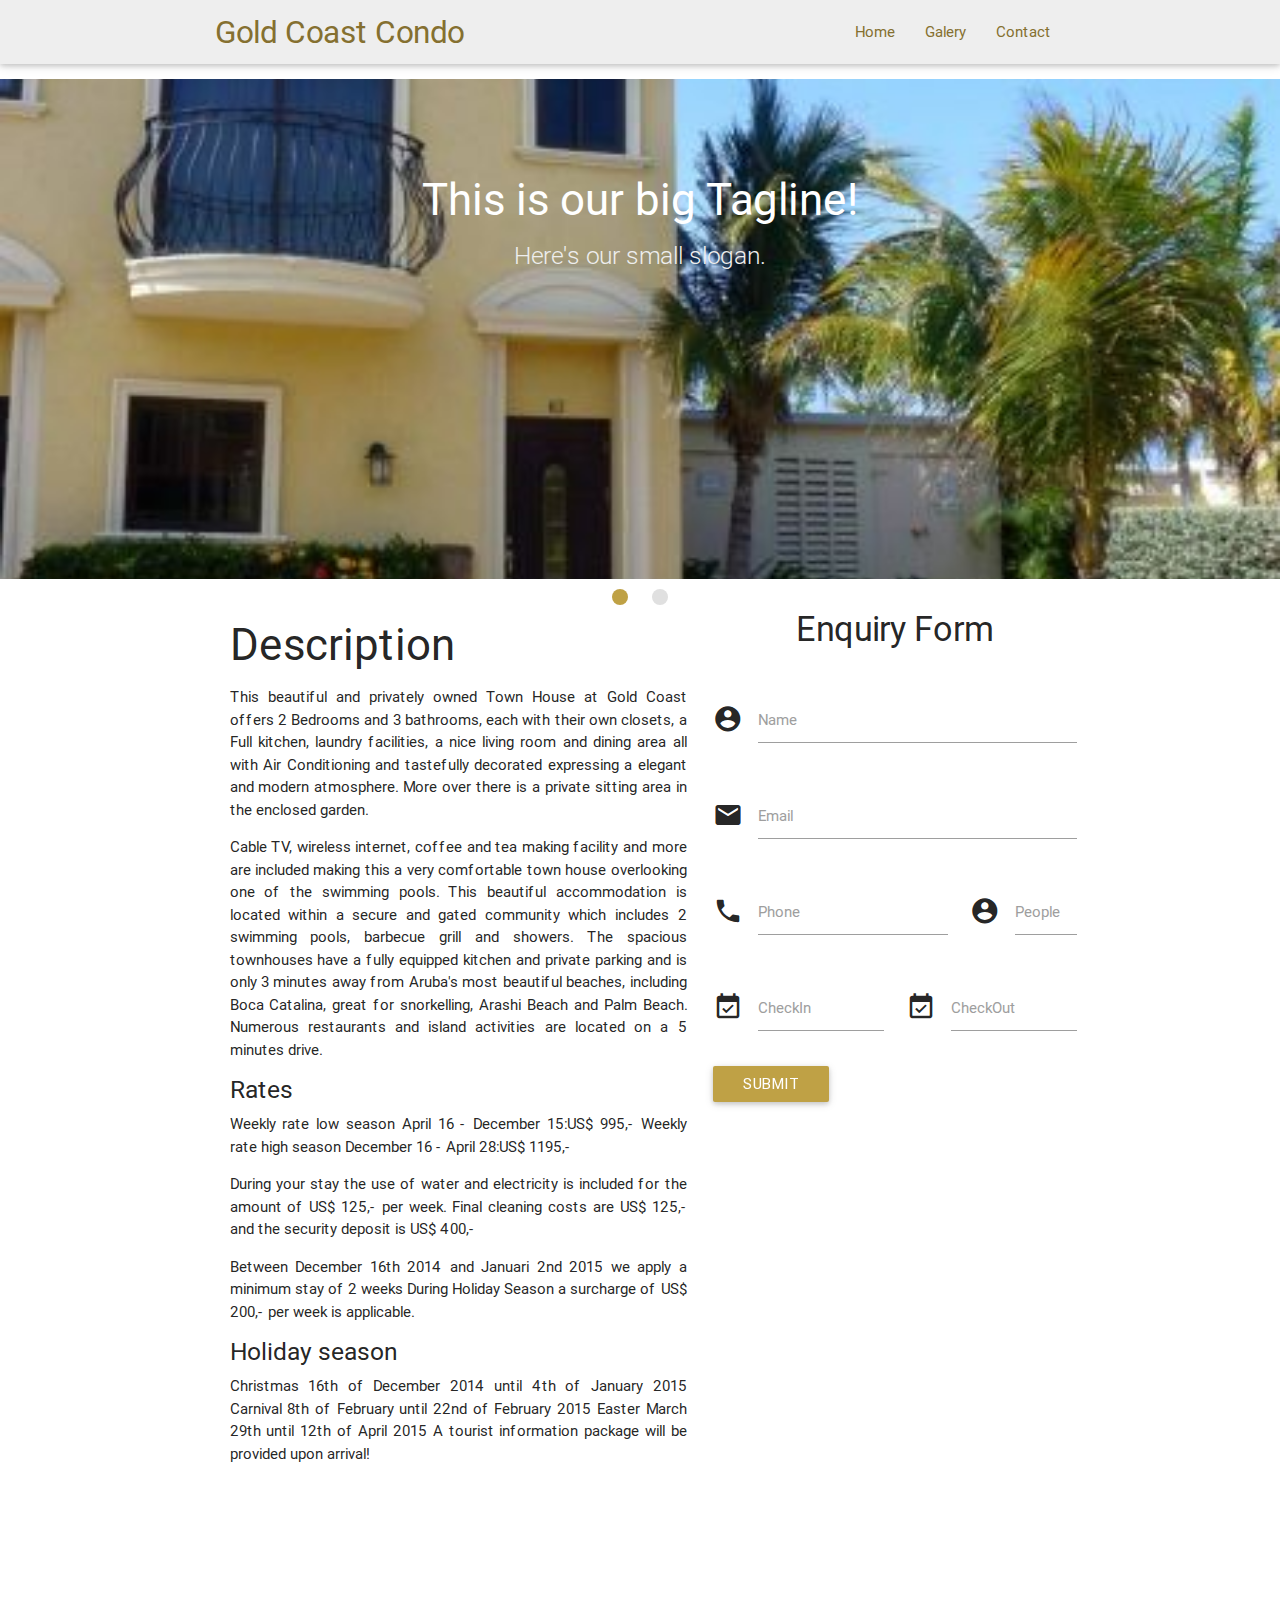
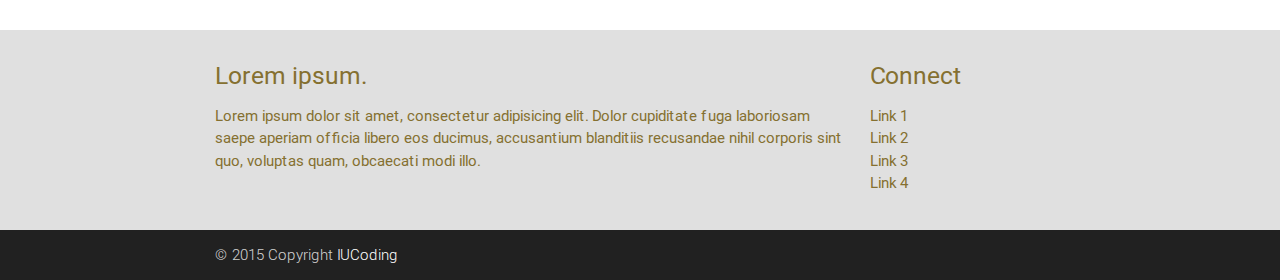
<file: index.html>
<!DOCTYPE html>
<html lang="es">
<head>
  <meta http-equiv="Content-Type" content="text/html; charset=UTF-8"/>
  <meta name="viewport" content="width=device-width, initial-scale=1, maximum-scale=1.0, user-scalable=no"/>
  <title>Bienvenidos</title>
  <!-- CSS  -->
  <link href="css/materialize.css" type="text/css" rel="stylesheet" media="screen,projection"/>
  <link href="css/style.css" type="text/css" rel="stylesheet" media="screen,projection"/>
  <style>
    body {
      display: flex;
      min-height: 100vh;
      flex-direction: column;
    }

    main {
      flex: 1 0 auto;
    }
  </style>
  
</head>
<body>
 <nav class="grey lighten-3" role="navigation">
  <div class="container">
    <div class="nav-wrapper">
      <a href="index.html" class="brand-logo gold-text text-darken-3">Gold Coast Condo</a>
      <a href="#" data-activates="mobile-demo" class="button-collapse gold-text text-darken-3"><i class="mdi-navigation-menu"></i></a>
      <ul class="right hide-on-med-and-down">
        <li><a class="gold-text text-darken-3" href="index.html">Home</a></li>
        <li><a class="gold-text text-darken-3" href="gallery.html">Galery</a></li>
        <li><a class="gold-text text-darken-3" href="contact.html">Contact</a></li>
      </ul>
      <ul class="side-nav" id="mobile-demo">
        <li><a class="gold-text text-darken-3" href="index.html">Home</a></li>
        <li><a class="gold-text text-darken-3" href="gallery.html">Galery</a></li>
        <li><a class="gold-text text-darken-3" href="contact.html">Contact</a></li>
      </ul>
    </div>
  </div>
</nav>
<div class="section no-pad-bot" id="index-banner">
 <div class="slider slider-600">
  <ul class="slides slides-600">
    <li>
      <img src="images/307_3.JPG"> <!-- random image -->
      <div class="caption center-align">
        <h3>This is our big Tagline!</h3>
        <h5 class="light grey-text text-lighten-3">Here's our small slogan.</h5>
      </div>
    </li>
    <li>
      <img src="images/307_1a.JPG"> <!-- random image -->
      <div class="caption center-align">
        <h3>This is our big Tagline!</h3>
        <h5 class="light grey-text text-lighten-3">Here's our small slogan.</h5>
      </div>
    </li>
  </ul>
</div>
</div>
<div class="container">
  <div class="section">
    <div class="row">
      <div class="col s12 l7 justify-align">
        <div class="icon-block">
          <h2 class="center light-amber-text"></h2>
          <h3>Description</h3>
          <p class="justify">This beautiful and privately owned Town House at Gold Coast offers 2 Bedrooms and 3 bathrooms, each with their own closets, a Full kitchen, laundry facilities, a nice living room and dining area all with Air Conditioning and tastefully decorated expressing a elegant and modern atmosphere. More over there is a private sitting area in the enclosed garden.
          </p>
          <p class="justify">
            Cable TV, wireless internet, coffee and tea making facility and more are included making this a very comfortable town house overlooking one of the swimming pools. This beautiful accommodation is located within a secure and gated community which includes 2 swimming pools, barbecue grill and showers. The spacious townhouses have a fully equipped kitchen and private parking and is only 3 minutes away from Aruba's most beautiful beaches, including Boca Catalina, great for snorkelling,  Arashi Beach and Palm Beach. Numerous restaurants and island activities are located on a 5 minutes drive.
          </p>

          <p class="justify">
            <h5>Rates</h5>
            Weekly rate low season April 16 - December 15:US$ 995,-
            Weekly rate high season December 16 - April 28:US$ 1195,- 
          </p>
          <p class="justify">
            During your stay the use of water and electricity is included for the amount of US$ 125,- per week.
            Final cleaning costs are US$ 125,- and the security deposit is US$ 400,-
          </p>
          <p class="justify">
            Between December 16th 2014 and Januari 2nd 2015 we apply a minimum stay of 2 weeks
            During Holiday Season a surcharge of US$ 200,- per week is applicable. 
          </p>
          <p class="justify">
            <h5>Holiday season</h5>
            Christmas 16th of December 2014 until 4th of January 2015
            Carnival 8th of February until 22nd of February 2015
            Easter March 29th until 12th of April 2015

            A tourist information package will be provided upon arrival!</p>
          </div>
        </div>
        <div class="col s12 l5">
          <div class="row center">
            <h4>Enquiry Form</h4>
          </div>
          <div class="row">
            <form>
              <div class="row">
                <div class="input-field col s12">
                  <i class="mdi-action-account-circle prefix"></i>
                  <input id="first_name" type="text" class="validate">
                  <label for="first_name">Name</label>
                </div>
              </div>
              <div class="row">
                <div class="input-field col s12">
                  <i class="mdi-communication-email prefix"></i>
                  <input id="email" type="email" class="validate">
                  <label for="email">Email</label>
                </div>
              </div>
              <div class="row">
                <div class="input-field col s8">
                  <i class="mdi-communication-call prefix"></i>
                  <input id="email" type="email" class="validate">
                  <label for="email">Phone</label>
                </div>
                <div class="input-field col s4">
                  <i class="mdi-action-account-circle prefix"></i>
                  <input id="email" type="email" class="validate">
                  <label for="email">People</label>
                </div>
              </div>
              <div class="row">
                <div class="input-field col s6">
                  <i class="mdi-notification-event-available prefix"></i>
                  <input id="CheckIn" type="text" class="datepicker picker__input" readonly="" tabindex="-1" aria-haspopup="true" aria-expanded="false" aria-readonly="false" aria-owns="birthdate_root">
                  <label for="textarea1">CheckIn</label>
                </div>
                 <div class="input-field col s6">
                  <i class="mdi-notification-event-available prefix"></i>
                  <input id="CheckOut" type="text" class="datepicker picker__input" readonly="" tabindex="-1" aria-haspopup="true" aria-expanded="false" aria-readonly="false" aria-owns="birthdate_root">
                  <label for="textarea2">CheckOut</label>
                </div>
              </div>
              <div class="row">
                <div class="col s12">
                  <button class="btn waves-effect waves-gold gold" type="submit" name="action">Submit
                  </button>
                </div>
              </div>
            </form>
          </div>
        </div>
      </div>
    </div>
    <br><br>
    <div class="section">
      <div class="row">

      </div>
    </div>
  </div>
  <footer class="page-footer grey lighten-2">
    <div class="container">
      <div class="row">
        <div class="col l9 s12">
          <h5 class="gold-text text-darken-3">Lorem ipsum.</h5>
          <p class="gold-text text-darken-3">Lorem ipsum dolor sit amet, consectetur adipisicing elit. Dolor cupiditate fuga laboriosam saepe aperiam officia libero eos ducimus, accusantium blanditiis recusandae nihil corporis sint quo, voluptas quam, obcaecati modi illo.</p>
        </div>
        <div class="col l3 s12">
          <h5 class="gold-text text-darken-3">Connect</h5>
          <ul>
            <li><a class="gold-text text-darken-3" href="#!">Link 1</a></li>
            <li><a class="gold-text text-darken-3" href="#!">Link 2</a></li>
            <li><a class="gold-text text-darken-3" href="#!">Link 3</a></li>
            <li><a class="gold-text text-darken-3" href="#!">Link 4</a></li>
          </ul>
        </div>
      </div>
    </div>
    <div class="footer-copyright grey darken-4">
     <div class="container">
       © 2015 Copyright <a class="white-text" href="#">IUCoding</a>
     </div>
   </div>
 </footer>
 <!--  Scripts-->
 <script src="js/jquery-1.11.1.min.js"></script>
 <script src="js/materialize.js"></script>
 <script src="js/init.js"></script>
</body>
</html>
</file>
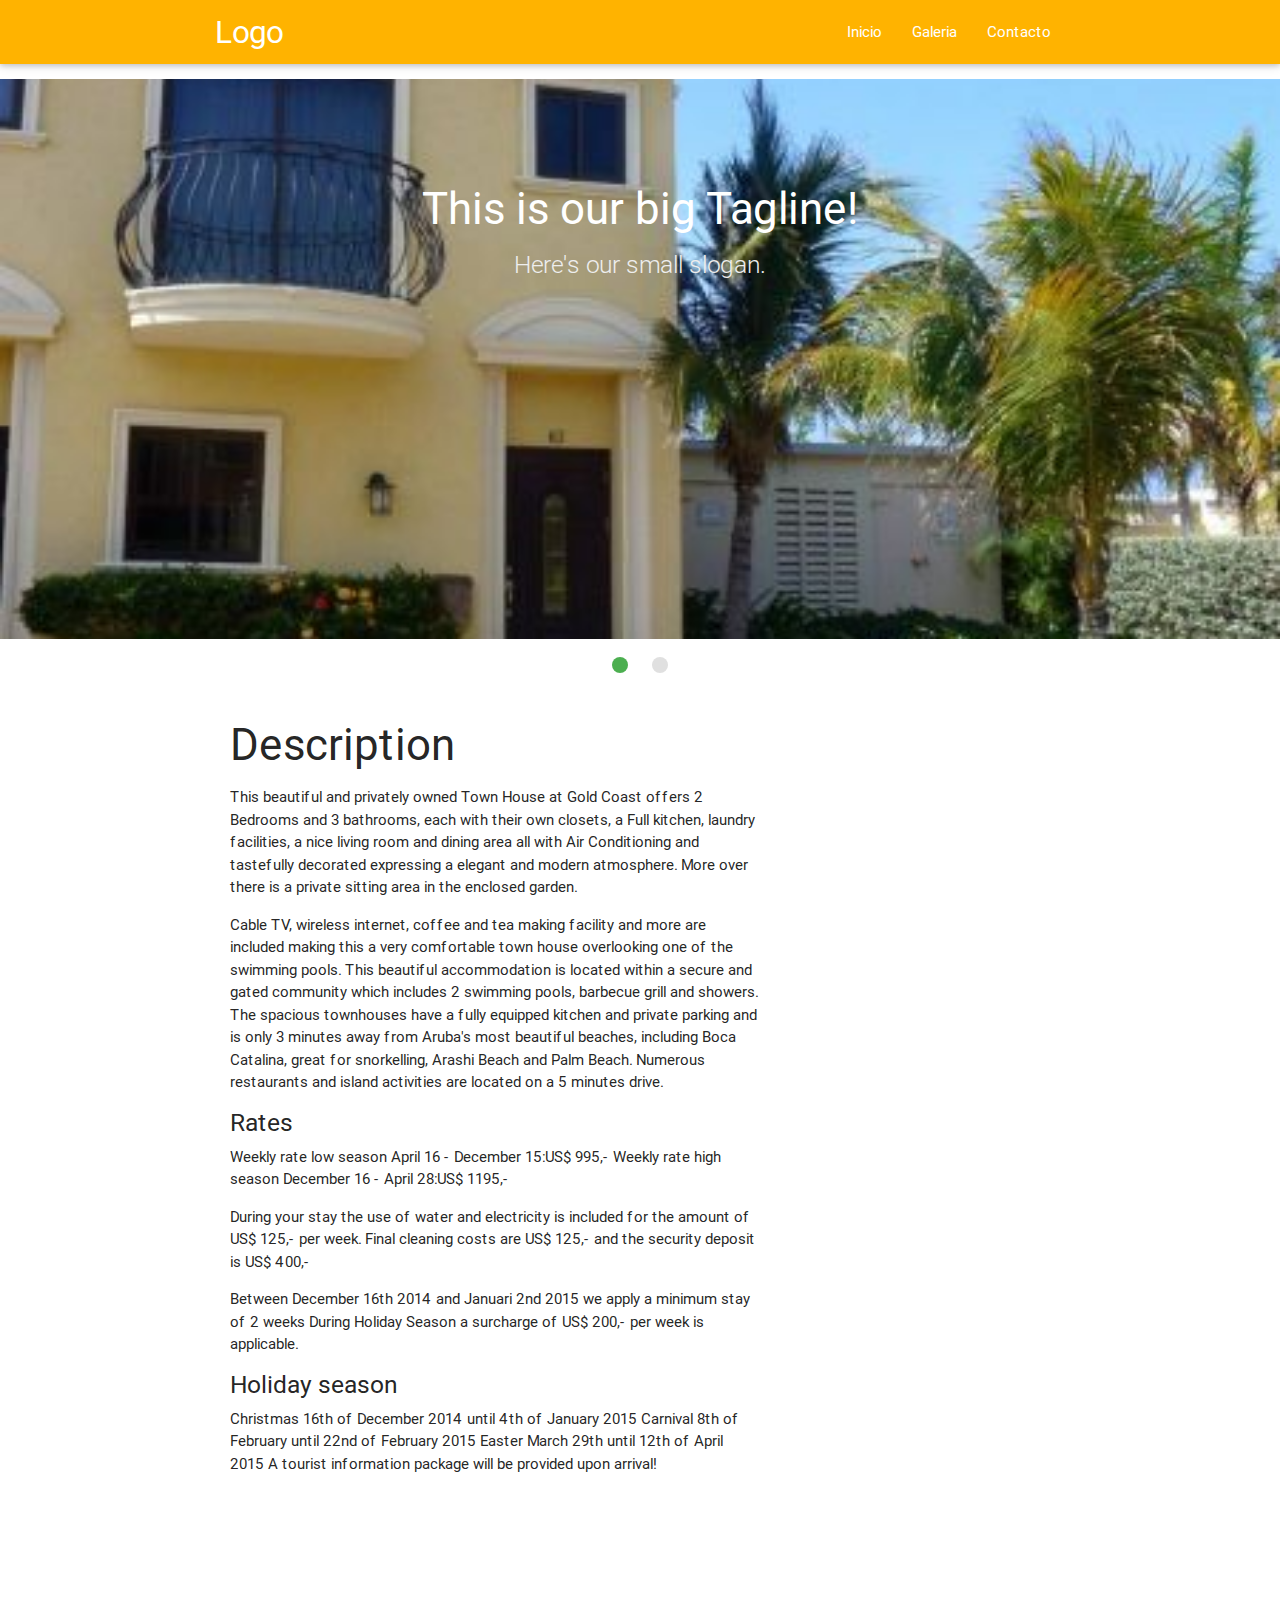
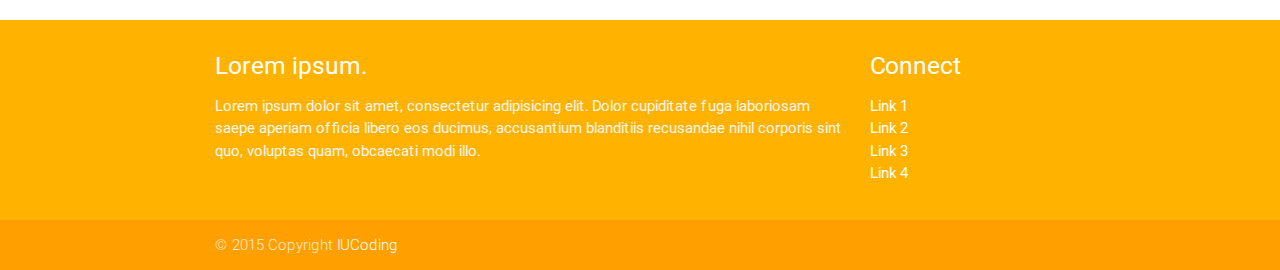
<file: Prepros Build/index.html>
<!DOCTYPE html>
<html lang="es">
<head>
  <meta http-equiv="Content-Type" content="text/html; charset=UTF-8"/>
  <meta name="viewport" content="width=device-width, initial-scale=1, maximum-scale=1.0, user-scalable=no"/>
  <title>Bienvenidos</title>
  <!-- CSS  -->
  <link href="css/materialize.css" type="text/css" rel="stylesheet" media="screen,projection"/>
  <link href="css/style.css" type="text/css" rel="stylesheet" media="screen,projection"/>
  <style>
    body {
      display: flex;
      min-height: 100vh;
      flex-direction: column;
    }

    main {
      flex: 1 0 auto;
    }
  </style>
  
</head>
<body>
 <nav class="amber darken-1" role="navigation">
  <div class="container">
    <div class="nav-wrapper">
      <a href="index.html" class="brand-logo">Logo</a>
      <a href="#" data-activates="mobile-demo" class="button-collapse"><i class="mdi-navigation-menu"></i></a>
      <ul class="right hide-on-med-and-down">
        <li><a href="index.html">Inicio</a></li>
        <li><a href="gallery.html">Galeria</a></li>
        <li><a href="contact.html">Contacto</a></li>
      </ul>
      <ul class="side-nav" id="mobile-demo">
        <li><a href="index.html">Inicio</a></li>
        <li><a href="gallery.html">Galeria</a></li>
        <li><a href="contact.html">Contacto</a></li>
      </ul>
    </div>
  </div>
</nav>
<div class="section no-pad-bot" id="index-banner">
 <div class="slider slider-600">
  <ul class="slides slides-600">
    <li>
      <img src="images/307_3.JPG"> <!-- random image -->
      <div class="caption center-align">
        <h3>This is our big Tagline!</h3>
        <h5 class="light grey-text text-lighten-3">Here's our small slogan.</h5>
      </div>
    </li>
    <li>
      <img src="images/307_1a.JPG"> <!-- random image -->
      <div class="caption center-align">
        <h3>This is our big Tagline!</h3>
        <h5 class="light grey-text text-lighten-3">Here's our small slogan.</h5>
      </div>
    </li>
  </ul>
</div>
</div>
<div class="container">
  <div class="section">
    <!--   Icon Section   -->
    <div class="row">
    <div class="col s12 l8">
        <div class="icon-block">
          <h2 class="center light-amber-text"></h2>
          <h3>Description</h3>
          <p class="justify">This beautiful and privately owned Town House at Gold Coast offers 2 Bedrooms and 3 bathrooms, each with their own closets, a Full kitchen, laundry facilities, a nice living room and dining area all with Air Conditioning and tastefully decorated expressing a elegant and modern atmosphere. More over there is a private sitting area in the enclosed garden.
          </p>
          <p class="justify">
            Cable TV, wireless internet, coffee and tea making facility and more are included making this a very comfortable town house overlooking one of the swimming pools. This beautiful accommodation is located within a secure and gated community which includes 2 swimming pools, barbecue grill and showers. The spacious townhouses have a fully equipped kitchen and private parking and is only 3 minutes away from Aruba's most beautiful beaches, including Boca Catalina, great for snorkelling,  Arashi Beach and Palm Beach. Numerous restaurants and island activities are located on a 5 minutes drive.
          </p>

          <p class="justify">
          <h5>Rates</h5>
            Weekly rate low season April 16 - December 15:US$ 995,-
            Weekly rate high season December 16 - April 28:US$ 1195,- 
          </p>
          <p class="justify">
            During your stay the use of water and electricity is included for the amount of US$ 125,- per week.
            Final cleaning costs are US$ 125,- and the security deposit is US$ 400,-
          </p>
          <p class="justify">
            Between December 16th 2014 and Januari 2nd 2015 we apply a minimum stay of 2 weeks
            During Holiday Season a surcharge of US$ 200,- per week is applicable. 
          </p>
          <p class="justify">            
            <h5>Holiday season</h5>
            Christmas 16th of December 2014 until 4th of January 2015
            Carnival 8th of February until 22nd of February 2015
            Easter March 29th until 12th of April 2015

            A tourist information package will be provided upon arrival!</p>
          </div>
        </div>
      </div>
    </div>
    <br><br>
    <div class="section">
    </div>
  </div>
  <footer class="page-footer amber darken-1">
    <div class="container">
      <div class="row">
        <div class="col l9 s12">
          <h5 class="white-text">Lorem ipsum.</h5>
          <p class="grey-text text-lighten-4">Lorem ipsum dolor sit amet, consectetur adipisicing elit. Dolor cupiditate fuga laboriosam saepe aperiam officia libero eos ducimus, accusantium blanditiis recusandae nihil corporis sint quo, voluptas quam, obcaecati modi illo.</p>
        </div>
        <div class="col l3 s12">
          <h5 class="white-text">Connect</h5>
          <ul>
            <li><a class="white-text" href="#!">Link 1</a></li>
            <li><a class="white-text" href="#!">Link 2</a></li>
            <li><a class="white-text" href="#!">Link 3</a></li>
            <li><a class="white-text" href="#!">Link 4</a></li>
          </ul>
        </div>
      </div>
    </div>
    <div class="footer-copyright amber darken-2">
     <div class="container">
       © 2015 Copyright <a class="white-text" href="#">IUCoding</a>
     </div>
   </div>
 </footer>
 <!--  Scripts-->
 <script src="js/jquery-1.11.1.min.js"></script>
 <script src="js/materialize.js"></script>
 <script src="js/init.js"></script>
</body>
</html>
</file>
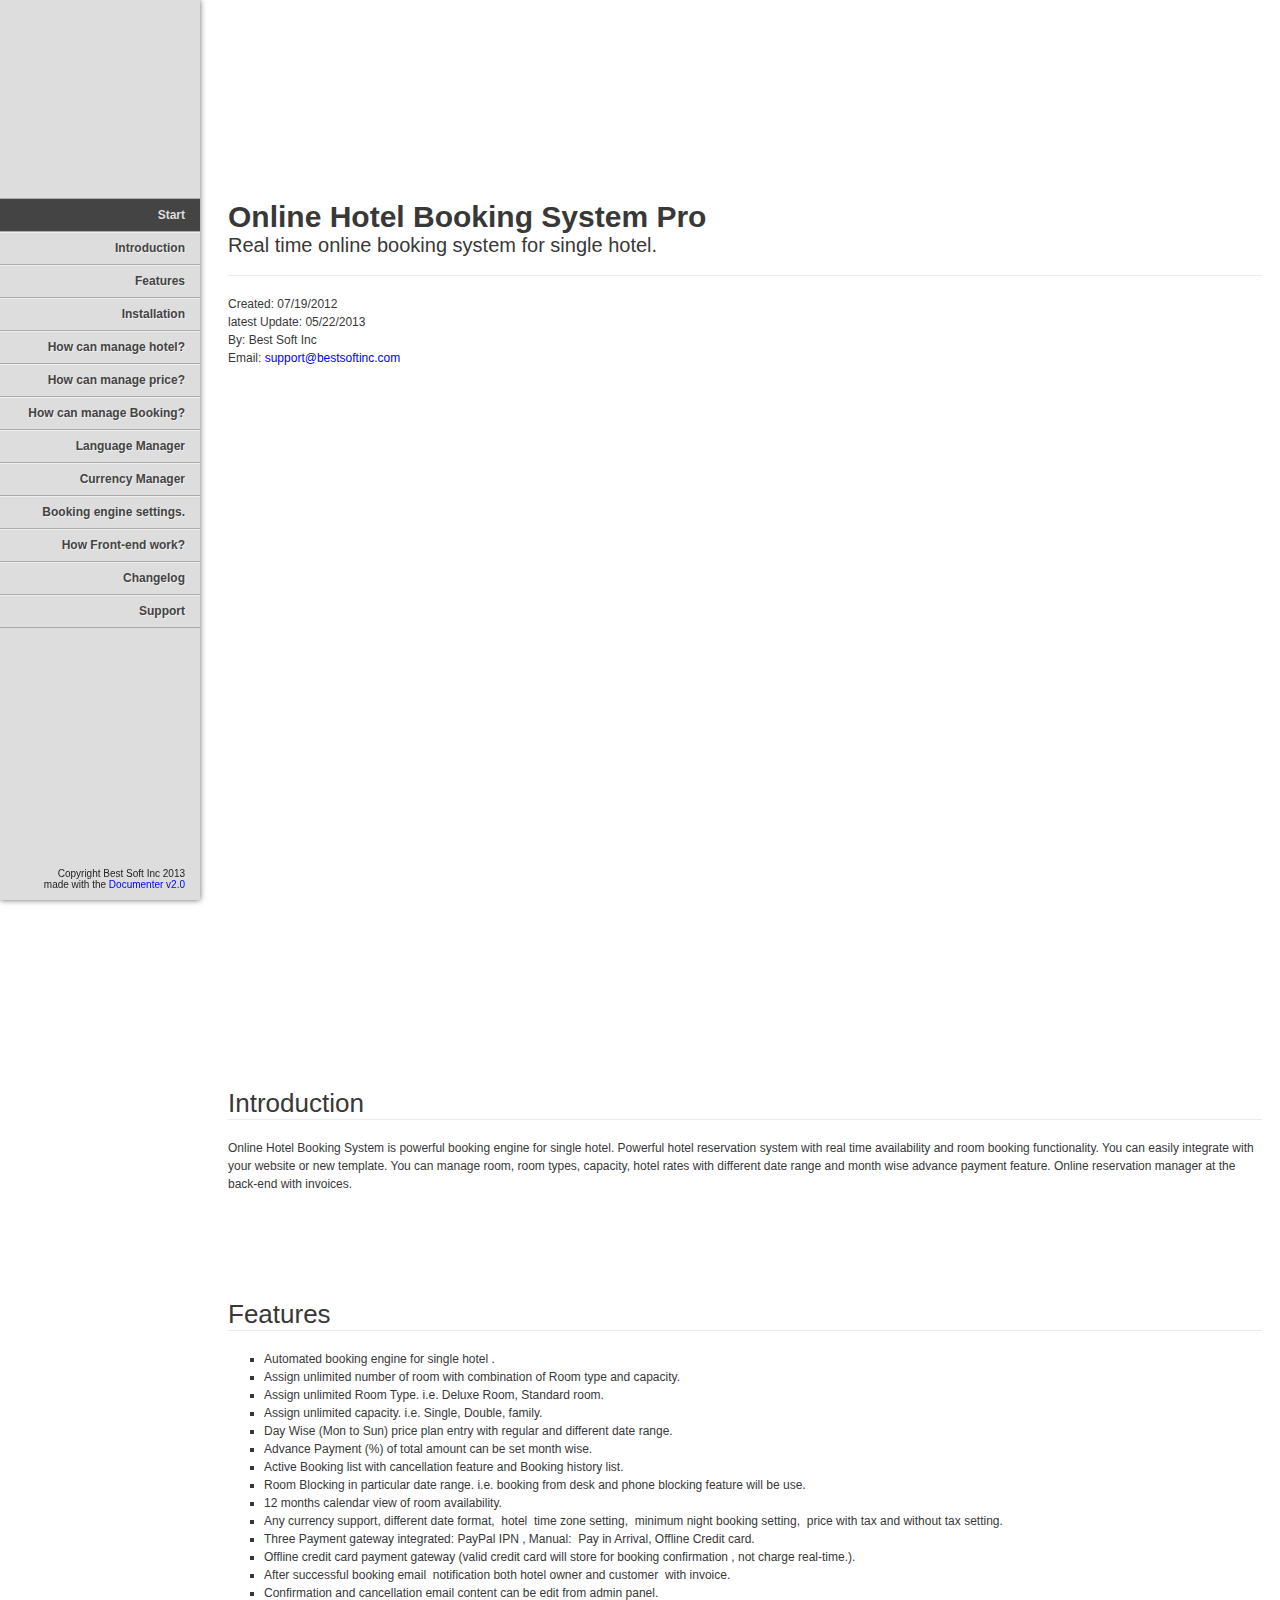
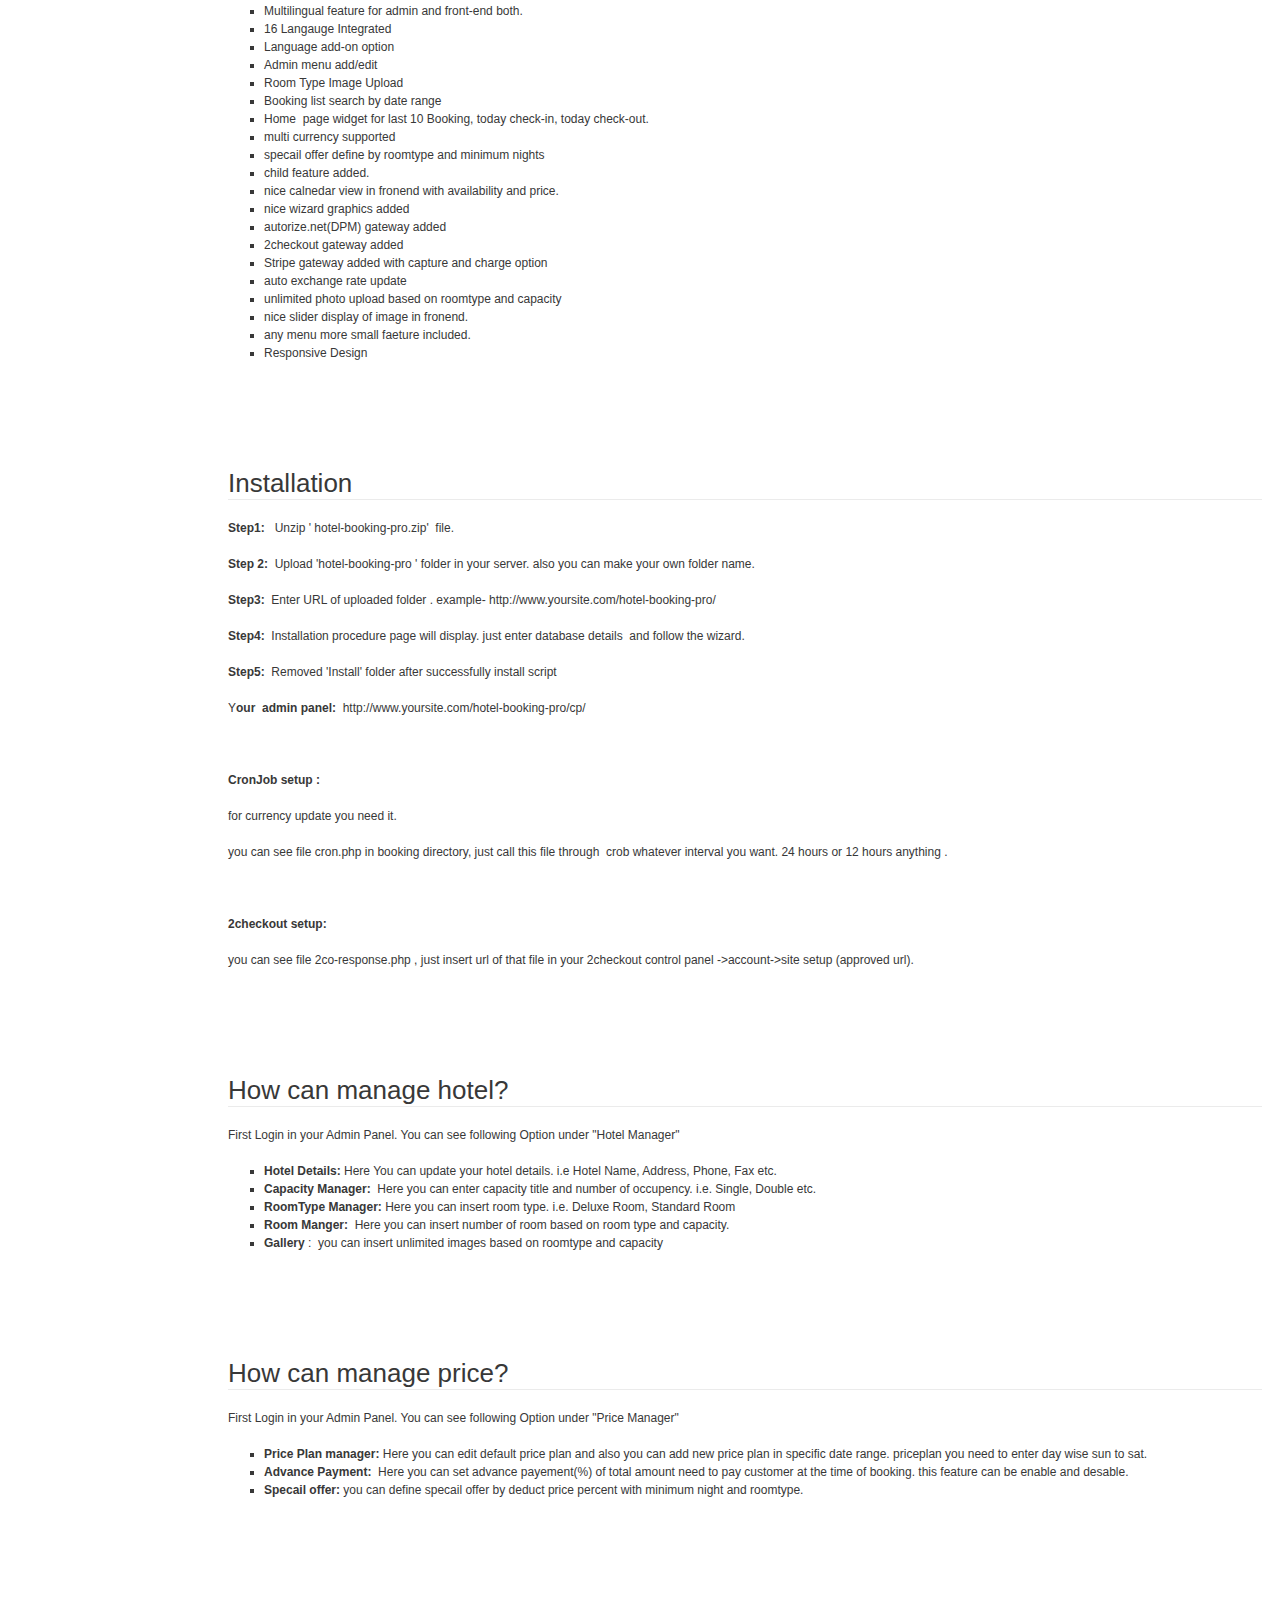
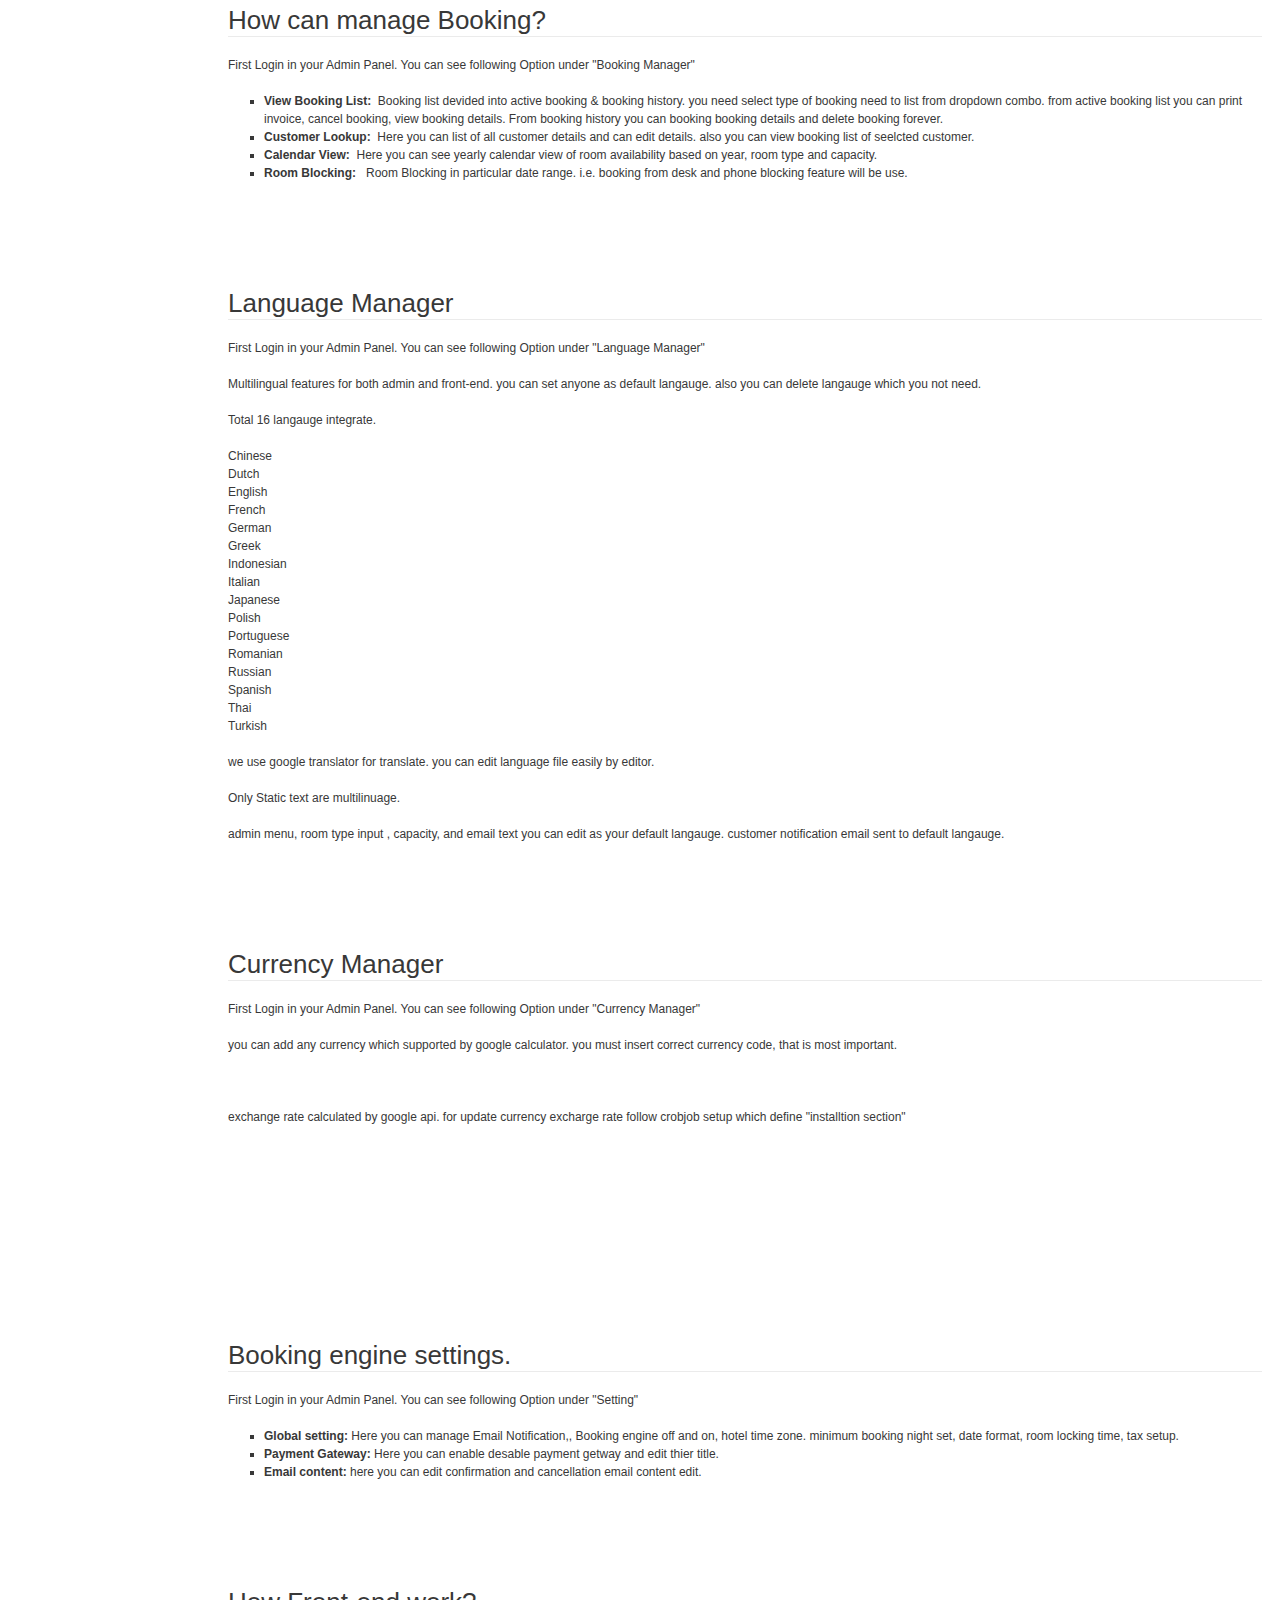
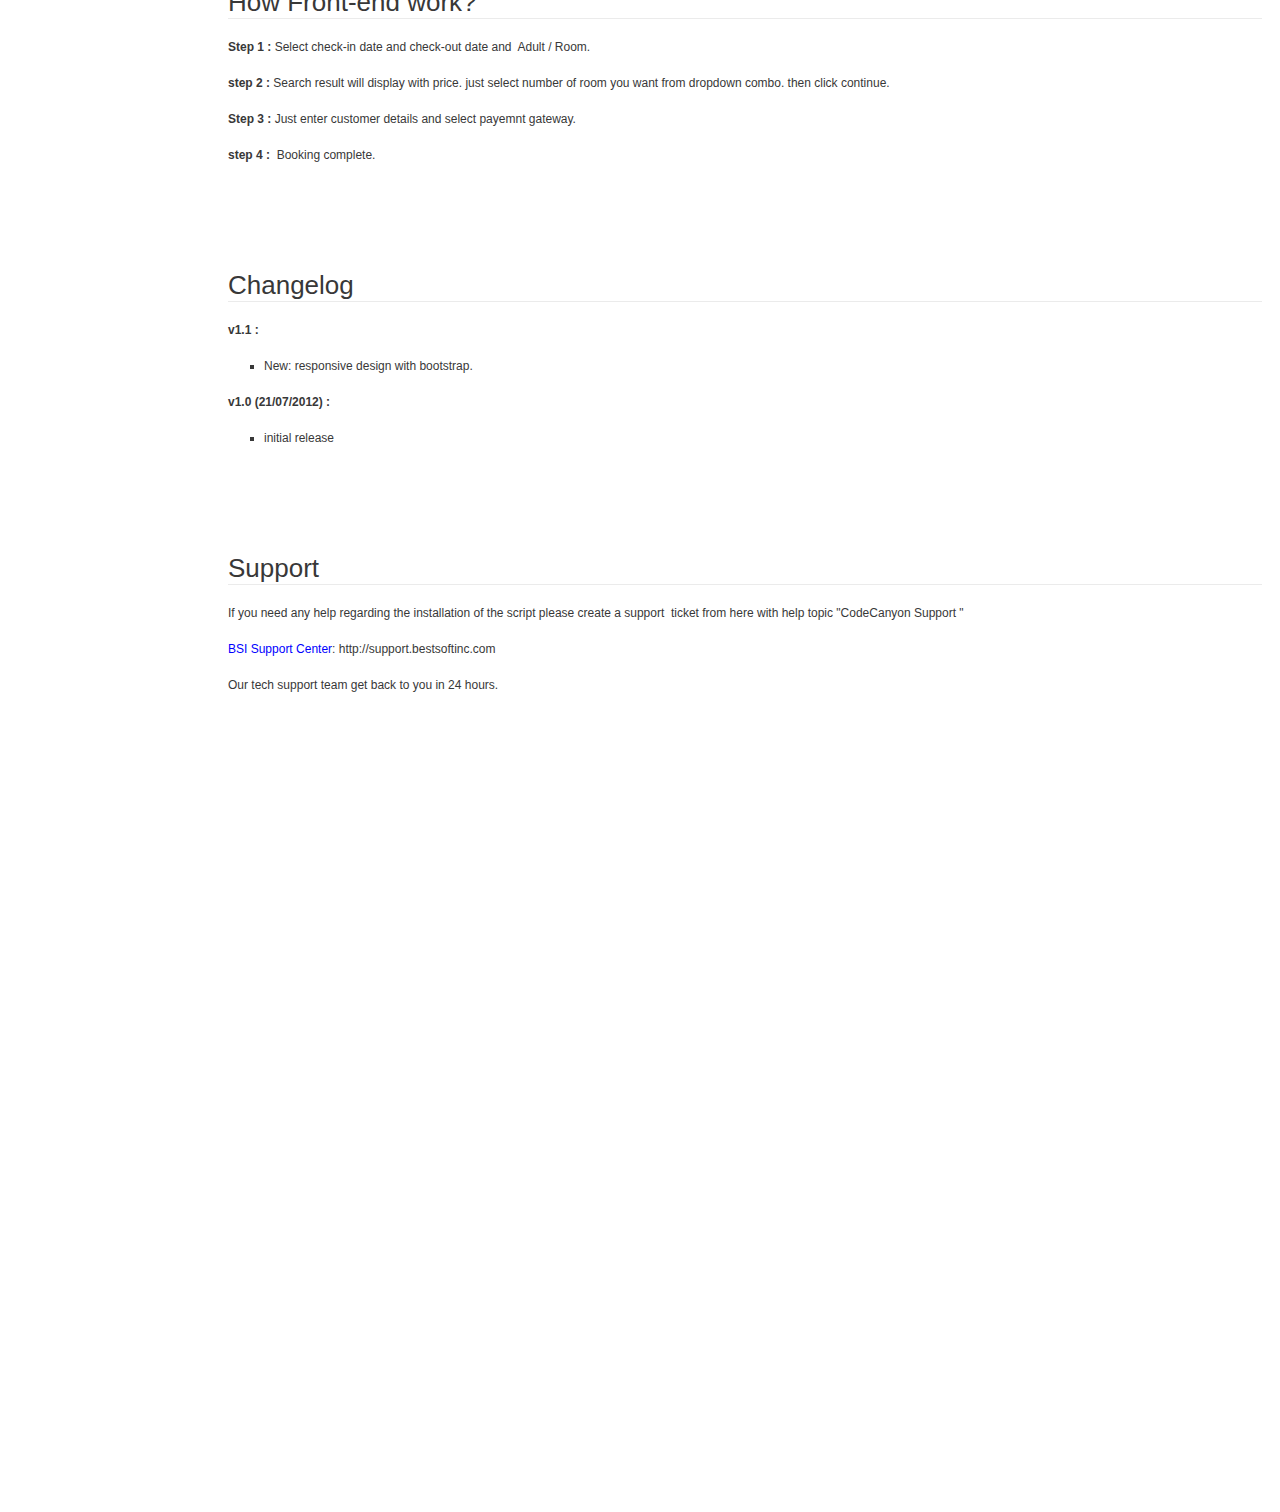
<file: cliente/documentation/index.html>
<!doctype html>  
<!--[if IE 6 ]><html lang="en-us" class="ie6"> <![endif]-->
<!--[if IE 7 ]><html lang="en-us" class="ie7"> <![endif]-->
<!--[if IE 8 ]><html lang="en-us" class="ie8"> <![endif]-->
<!--[if (gt IE 7)|!(IE)]><!-->
<html lang="en-us"><!--<![endif]-->
<head>
	<meta charset="utf-8">
	
	<title>Online Hotel Booking System Pro - Real time online booking system for single hotel.</title>
	
	<meta name="description" content="">
	<meta name="author" content="Best Soft Inc">
	<meta name="copyright" content="Best Soft Inc">
	<meta name="generator" content="Documenter v2.0 http://rxa.li/documenter">
	<meta name="date" content="2013-05-22T00:00:00+02:00">
	
	<link rel="stylesheet" href="assets/css/documenter_style.css" media="all">
	
	
	
	<script src="assets/js/jquery.js"></script>
	
	<script src="assets/js/jquery.scrollTo.js"></script>
	<script src="assets/js/jquery.easing.js"></script>
	
	<script>document.createElement('section');var duration='500',easing='swing';</script>
	<script src="assets/js/script.js"></script>
	
	<style>
		html{background-color:#FFFFFF;color:#383838;}
		::-moz-selection{background:#444444;color:#DDDDDD;}
		::selection{background:#444444;color:#DDDDDD;}
		#documenter_sidebar #documenter_logo{background-image:url();}
		a{color:#0000FF;}
		.btn {
			border-radius:3px;
		}
		.btn-primary {
			  background-image: -moz-linear-gradient(top, #, #);
			  background-image: -ms-linear-gradient(top, #, #);
			  background-image: -webkit-gradient(linear, 0 0, 0 %, from(#DDDDDD), to(#));
			  background-image: -webkit-linear-gradient(top, #, #);
			  background-image: -o-linear-gradient(top, #, #);
			  background-image: linear-gradient(top, #, #);
			  filter: progid:DXImageTransform.Microsoft.gradient(startColorstr='#', endColorstr='#', GradientType=0);
			  border-color: # # #bfbfbf;
			  color:#;
		}
		.btn-primary:hover,
		.btn-primary:active,
		.btn-primary.active,
		.btn-primary.disabled,
		.btn-primary[disabled] {
		  border-color: # # #bfbfbf;
		  background-color: #;
		}
		hr{border-top:1px solid #EBEBEB;border-bottom:1px solid #FFFFFF;}
		#documenter_sidebar, #documenter_sidebar ul a{background-color:#DDDDDD;color:#222222;}
		#documenter_sidebar ul a{-webkit-text-shadow:1px 1px 0px #EEEEEE;-moz-text-shadow:1px 1px 0px #EEEEEE;text-shadow:1px 1px 0px #EEEEEE;}
		#documenter_sidebar ul{border-top:1px solid #AAAAAA;}
		#documenter_sidebar ul a{border-top:1px solid #EEEEEE;border-bottom:1px solid #AAAAAA;color:#444444;}
		#documenter_sidebar ul a:hover{background:#444444;color:#DDDDDD;border-top:1px solid #444444;}
		#documenter_sidebar ul a.current{background:#444444;color:#DDDDDD;border-top:1px solid #444444;}
		#documenter_copyright{display:block !important;visibility:visible !important;}
	</style>
	
</head>
<body>
	<div id="documenter_sidebar">
		<a href="#documenter_cover" id="documenter_logo"></a>
		<ul id="documenter_nav">
			<li><a class="current" href="#documenter_cover">Start</a></li>
				
			<li><a href="#introduction" title="Introduction">Introduction</a></li>
			<li><a href="#features" title="Features">Features</a></li>
			<li><a href="#installation" title="Installation">Installation</a></li>
			<li><a href="#how_can_manage_hotel" title="How can manage hotel?">How can manage hotel?</a></li>
			<li><a href="#how_can_manage_price" title="How can manage price?">How can manage price?</a></li>
			<li><a href="#how_can_manage_booking" title="How can manage Booking?">How can manage Booking?</a></li>
			<li><a href="#language_manager" title="Language Manager">Language Manager</a></li>
			<li><a href="#currency_manager" title="Currency Manager">Currency Manager</a></li>
			<li><a href="#booking_engine_settings" title="Booking engine settings.">Booking engine settings.</a></li>
			<li><a href="#how_front_end_work" title="How Front-end work?">How Front-end work?</a></li>
			<li><a href="#changelog" title="Changelog">Changelog</a></li>
			<li><a href="#support" title="Support">Support</a></li>

		</ul>
		<div id="documenter_copyright">Copyright Best Soft Inc 2013<br>
		made with the <a href="http://rxa.li/documenter">Documenter v2.0</a> 
		</div>
	</div>
	<div id="documenter_content">
	<section id="documenter_cover">
	<h1>Online Hotel Booking System Pro</h1>
	<h2>Real time online booking system for single hotel.</h2>
	<div id="documenter_buttons">
		
	</div>
	<hr>
	<ul>
	<li>Created: 07/19/2012</li>
	<li>latest Update: 05/22/2013</li>
	<li>By: Best Soft Inc</li>
	<li><a href=""></a></li>
	<li>Email: <a href="mailto:&#115;&#117;&#112;&#112;&#111;&#114;&#116;&#64;&#98;&#101;&#115;&#116;&#115;&#111;&#102;&#116;&#105;&#110;&#99;&#46;&#99;&#111;&#109;">&#115;&#117;&#112;&#112;&#111;&#114;&#116;&#64;&#98;&#101;&#115;&#116;&#115;&#111;&#102;&#116;&#105;&#110;&#99;&#46;&#99;&#111;&#109;</a></li>
	</ul>
	<p></p>
	</section>
	
	<section id="introduction">
	<div class="page-header"><h3>Introduction</h3><hr class="notop"></div>
<p>
	Online Hotel Booking System is powerful booking engine for single hotel. Powerful hotel reservation system with real time availability and room booking functionality. You can easily integrate with your website or new template. You can manage room, room types, capacity, hotel rates with different date range and month wise advance payment feature. Online reservation manager at the back-end with invoices.</p>
</section>
<section id="features">
	<div class="page-header"><h3>Features</h3><hr class="notop"></div>
<ul>
	<li>
		Automated booking engine for single hotel .</li>
	<li>
		Assign unlimited number of room with combination of Room type and capacity.</li>
	<li>
		Assign unlimited Room Type. i.e. Deluxe Room, Standard room.</li>
	<li>
		Assign unlimited capacity. i.e. Single, Double, family.</li>
	<li>
		Day Wise (Mon to Sun) price plan entry with regular and different date range.</li>
	<li>
		Advance Payment (%) of total amount can be set month wise.</li>
	<li>
		Active Booking list with cancellation feature and Booking history list.</li>
	<li>
		Room Blocking in particular date range. i.e. booking from desk and phone blocking feature will be use.</li>
	<li>
		12 months calendar view of room availability.</li>
	<li>
		Any currency support, different date format,&nbsp; hotel&nbsp; time zone setting,&nbsp; minimum night booking setting,&nbsp; price with tax and without tax setting.</li>
	<li>
		Three Payment gateway integrated: PayPal IPN , Manual:&nbsp; Pay in Arrival, Offline Credit card.</li>
	<li>
		Offline credit card payment gateway (valid credit card will store for booking confirmation , not charge real-time.).</li>
	<li>
		After successful booking email&nbsp; notification both hotel owner and customer&nbsp; with invoice.</li>
	<li>
		Confirmation and cancellation email content can be edit from admin panel.</li>
	<li>
		Multilingual feature for admin and front-end both.</li>
	<li>
		16 Langauge Integrated</li>
	<li>
		Language add-on option</li>
	<li>
		Admin menu add/edit</li>
	<li>
		Room Type Image Upload</li>
	<li>
		Booking list search by date range</li>
	<li>
		Home&nbsp; page widget for last 10 Booking, today check-in, today check-out.</li>
	<li>
		multi currency supported</li>
	<li>
		specail offer define by roomtype and minimum nights</li>
	<li>
		child feature added.</li>
	<li>
		nice calnedar view in fronend with availability and price.</li>
	<li>
		nice wizard graphics added</li>
	<li>
		autorize.net(DPM) gateway added</li>
	<li>
		2checkout gateway added</li>
	<li>
		Stripe gateway added with capture and charge option</li>
	<li>
		auto exchange rate update</li>
	<li>
		unlimited photo upload based on roomtype and capacity</li>
	<li>
		nice slider display of image in fronend.</li>
	<li>
		any menu more small faeture included.</li>
	<li>
		Responsive Design</li>
</ul>
</section>
<section id="installation">
	<div class="page-header"><h3>Installation</h3><hr class="notop"></div>
<p>	<strong>Step1:&nbsp;</strong>&nbsp; Unzip &#39; hotel-booking-pro.zip&#39;&nbsp; file.</p>
<p>	<strong>Step 2:&nbsp;</strong> Upload &#39;hotel-booking-pro &#39; folder in your server. also you can make your own folder name.</p>
<p>	<strong>Step3:&nbsp;</strong> Enter URL of uploaded folder . example- http://www.yoursite.com/hotel-booking-pro/</p>
<p>	<strong>Step4:</strong>&nbsp; Installation procedure page will display. just enter database details &nbsp;and follow the wizard.</p>
<p>	<strong>Step5:&nbsp;</strong> Removed &#39;Install&#39; folder after successfully install script</p>
<p>	Y<strong>our&nbsp; admin panel:&nbsp;</strong> http://www.yoursite.com/hotel-booking-pro/cp/</p>
<p>	&nbsp;</p>
<p>	<strong>CronJob setup :</strong></p>
<p>	for currency update you need it.</p>
<p>	you can see file cron.php in booking directory, just call this file through&nbsp; crob whatever interval you want. 24 hours or 12 hours anything .</p>
<p>	&nbsp;</p>
<p>	<strong>2checkout setup: </strong></p>
<p>	you can see file 2co-response.php , just insert url of that file in your 2checkout control panel -&gt;account-&gt;site setup (approved url).</p>
</section>
<section id="how_can_manage_hotel">
	<div class="page-header"><h3>How can manage hotel?</h3><hr class="notop"></div>
<p>	First Login in your Admin Panel. You can see following Option under &quot;Hotel Manager&quot;</p>
<ul>	<li>		<strong>Hotel Details:</strong> Here You can update your hotel details. i.e Hotel Name, Address, Phone, Fax etc.</li>
	<li>		<strong>Capacity Manager:</strong>&nbsp; Here you can enter capacity title and number of occupency. i.e. Single, Double etc.</li>
	<li>		<strong>RoomType Manager: </strong>Here you can insert room type. i.e. Deluxe Room, Standard Room</li>
	<li>		<strong>Room Manger:</strong>&nbsp; Here you can insert number of room based on room type and capacity.</li>
	<li>		<strong>Gallery</strong> :&nbsp; you can insert unlimited images based on roomtype and capacity</li>
</ul>
</section>
<section id="how_can_manage_price">
	<div class="page-header"><h3>How can manage price?</h3><hr class="notop"></div>
<p>	First Login in your Admin Panel. You can see following Option under &quot;Price Manager&quot;</p>
<ul>	<li>		<strong>Price Plan manager: </strong>Here you can edit default price plan and also you can add new price plan in specific date range. priceplan you need to enter day wise sun to sat.</li>
	<li>		<strong>Advance Payment:&nbsp;</strong> Here you can set advance payement(%) of total amount need to pay customer at the time of booking. this feature can be enable and desable.</li>
	<li>		<strong>Specail offer:</strong> you can define specail offer by deduct price percent with minimum night and roomtype.</li>
</ul>
</section>
<section id="how_can_manage_booking">
	<div class="page-header"><h3>How can manage Booking?</h3><hr class="notop"></div>
<p>	First Login in your Admin Panel. You can see following Option under &quot;Booking Manager&quot;</p>
<ul>	<li>		<strong>View Booking List:</strong>&nbsp; Booking list devided into active booking &amp; booking history. you need select type of booking need to list from dropdown combo. from active booking list you can print invoice, cancel booking, view booking details. From booking history you can booking booking details and delete booking forever.</li>
	<li>		<strong>Customer Lookup:&nbsp; </strong>Here you can list of all customer details and can edit details. also you can view booking list of seelcted customer. &nbsp;&nbsp;&nbsp;&nbsp;&nbsp;</li>
	<li>		<strong>Calendar View:</strong>&nbsp; Here you can see yearly calendar view of room availability based on year, room type and capacity.</li>
	<li>		<strong>Room Blocking:</strong>&nbsp;&nbsp; Room Blocking in particular date range. i.e. booking from desk and phone blocking feature will be use.</li>
</ul>
</section>
<section id="language_manager">
	<div class="page-header"><h3>Language Manager</h3><hr class="notop"></div>
<p>	First Login in your Admin Panel. You can see following Option under &quot;Language Manager&quot;</p>
<p>	Multilingual features for both admin and front-end. you can set anyone as default langauge. also you can delete langauge which you not need.</p>
<p>	Total 16 langauge integrate.</p>
<ol>
	<li>		Chinese</li>
	<li>		Dutch</li>
	<li>		English</li>
	<li>		French</li>
	<li>		German</li>
	<li>		Greek</li>
	<li>		Indonesian</li>
	<li>		Italian</li>
	<li>		Japanese</li>
	<li>		Polish</li>
	<li>		Portuguese</li>
	<li>		Romanian</li>
	<li>		Russian</li>
	<li>		Spanish</li>
	<li>		Thai</li>
	<li>		Turkish</li>
</ol>
<p>	we use google translator for translate. you can edit language file easily by editor.</p>
<p>	Only Static text are multilinuage.</p>
<p>	admin menu, room type input , capacity, and email text you can edit as your default langauge. customer notification email sent to default langauge.</p>
</section>
<section id="currency_manager">
	<div class="page-header"><h3>Currency Manager</h3><hr class="notop"></div>
<p>	First Login in your Admin Panel. You can see following Option under &quot;Currency Manager&quot;</p>
<p>	you can add any currency which supported by google calculator. you must insert correct currency code, that is most important.</p>
<p>	&nbsp;</p>
<p>	exchange rate calculated by google api. for update currency excharge rate follow crobjob setup which define &quot;installtion section&quot;</p>
<p>	&nbsp;</p>
<p>	&nbsp;</p>
<p>	&nbsp;</p>
</section>
<section id="booking_engine_settings">
	<div class="page-header"><h3>Booking engine settings.</h3><hr class="notop"></div>
<p>	First Login in your Admin Panel. You can see following Option under &quot;Setting&quot;</p>
<ul>	<li>		<strong>Global setting: </strong>Here you can manage Email Notification,, Booking engine off and on, hotel time zone. minimum booking night set, date format, room locking time, tax setup.</li>
	<li>		<strong>Payment Gateway: </strong>Here you can enable desable payment getway and edit thier title.</li>
	<li>		<strong>Email content: </strong>here you can edit confirmation and cancellation email content edit.</li>
</ul>
</section>
<section id="how_front_end_work">
	<div class="page-header"><h3>How Front-end work?</h3><hr class="notop"></div>
<p>	<strong>Step 1 :</strong> Select check-in date and check-out date and&nbsp; Adult / Room.</p>
<p>	<strong>step 2 : </strong>Search result will display with price. just select number of room you want from dropdown combo. then click continue.</p>
<p>	<strong>Step 3 :</strong> Just enter customer details and select payemnt gateway.</p>
<p>	<strong>step 4 :</strong>&nbsp; Booking complete.</p>
</section>
<section id="changelog">
	<div class="page-header"><h3>Changelog</h3><hr class="notop"></div>
<p>
	<strong>v1.1 :</strong></p>
<ul>
	<li>
		New: responsive design with bootstrap.</li>
</ul>
<p>
	<strong>v1.0 (21/07/2012) :</strong></p>
<ul>
	<li>
		initial release</li>
</ul>
</section>
<section id="support">
	<div class="page-header"><h3>Support</h3><hr class="notop"></div>
<p>	If you need any help regarding the installation of the script please create a support&nbsp; ticket from here with help topic &quot;CodeCanyon Support &quot;</p>
<p>	<a href="http://support.bestsoftinc.com" target="_blank">BSI Support Center</a>: http://support.bestsoftinc.com</p>
<p>	Our tech support team get back to you in 24 hours.</p>
</section>

	</div>
</body>
</html>
</file>
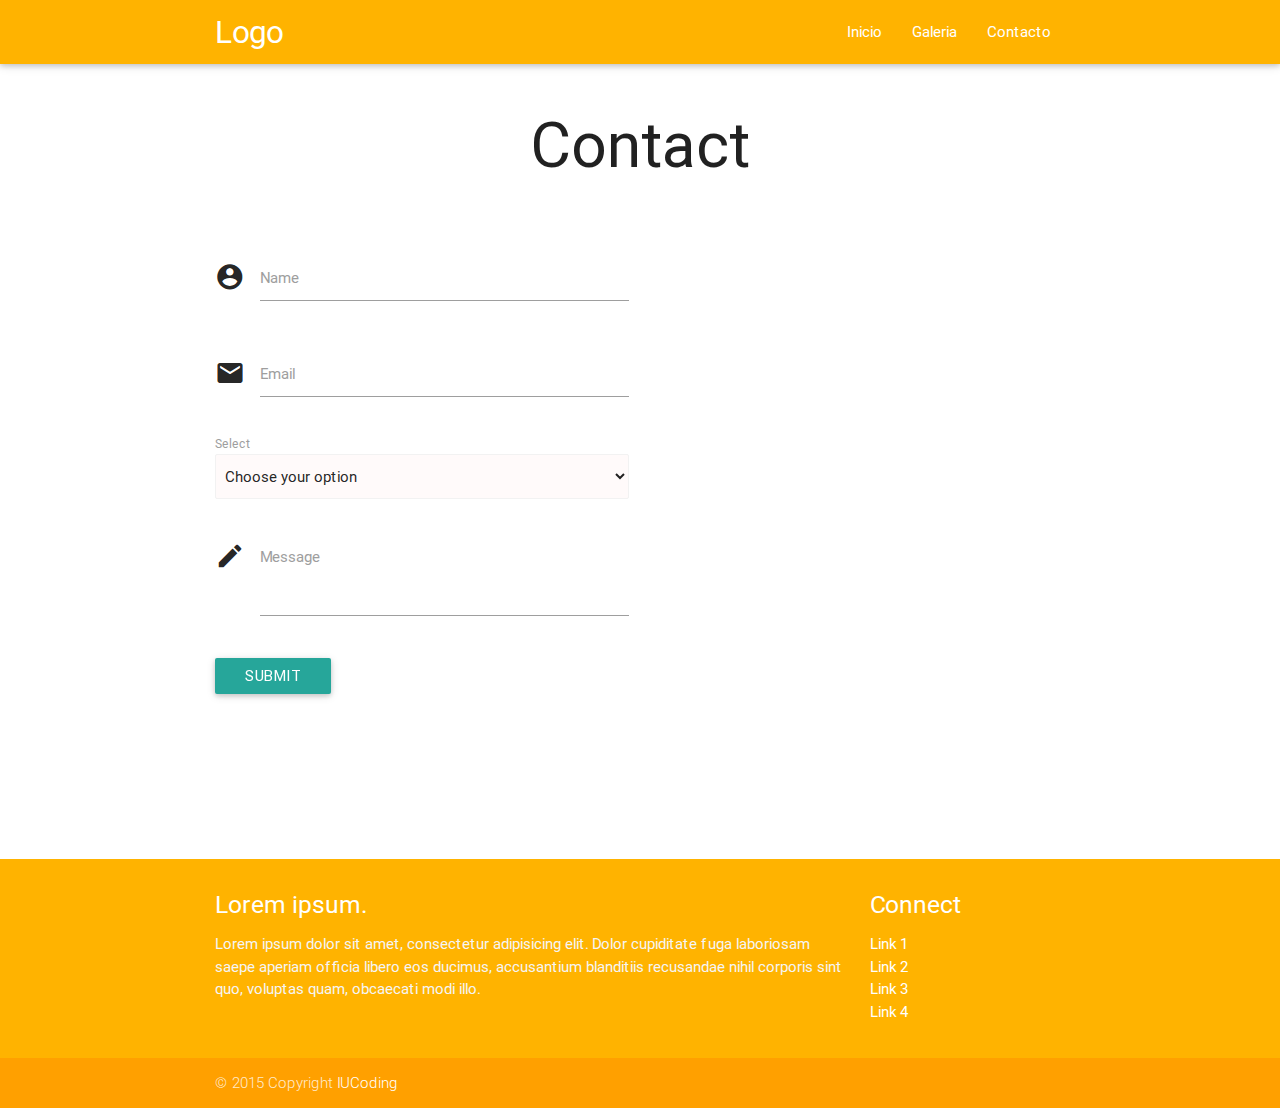
<file: Prepros Build/contact.html>
<!DOCTYPE html>
<html lang="es">
<head>
  <meta http-equiv="Content-Type" content="text/html; charset=UTF-8"/>
  <meta name="viewport" content="width=device-width, initial-scale=1, maximum-scale=1.0, user-scalable=no"/>
  <title>Contacto</title>
  <!-- CSS  -->
  <link href="css/materialize.css" type="text/css" rel="stylesheet" media="screen,projection"/>
  <link href="css/style.css" type="text/css" rel="stylesheet" media="screen,projection"/>
</head>
<body>
 <nav class="amber darken-1" role="navigation">
  <div class="container">
    <div class="nav-wrapper">
      <a href="index.html" class="brand-logo">Logo</a>
      <a href="#" data-activates="mobile-demo" class="button-collapse"><i class="mdi-navigation-menu"></i></a>
      <ul class="right hide-on-med-and-down">
        <li><a href="index.html">Inicio</a></li>
        <li><a href="gallery.html">Galeria</a></li>
        <li><a href="contact.html">Contacto</a></li>
      </ul>
      <ul class="side-nav" id="mobile-demo">
        <li><a href="index.html">Inicio</a></li>
        <li><a href="gallery.html">Galeria</a></li>
        <li><a href="contact.html">Contacto</a></li>
      </ul>
    </div>
  </div>
</nav>
<div class="section no-pad-bot" id="index-banner">
  <div class="container">
    <div class="row">
      <div class="col l12 center">
        <h1>Contact</h1>
      </div>
    </div>
  </div>
</div>
<div class="container">
  <div class="section">
    <div class="row">
      <form class="col s12">
        <div class="row">
          <div class="input-field col s6">
            <i class="mdi-action-account-circle prefix"></i>
            <input id="first_name" type="text" class="validate">
            <label for="first_name">Name</label>
          </div>
        </div>
        <div class="row">
          <div class="input-field col s6">
            <i class="mdi-communication-email prefix"></i>
            <input id="email" type="email" class="validate">
            <label for="email">Email</label>
          </div>
        </div>
        <div class="row">
          <div class="col s6">
            <label>Select</label>
            <select class="browser-default">
              <option value="" disabled selected>Choose your option</option>
              <option value="1">Reserved</option>
              <option value="2">Information</option>
            </select>
          </div>
        </div>
        <div class="row">
          <div class="input-field col s6">
            <i class="mdi-editor-mode-edit prefix"></i>
            <textarea id="textarea1" class="materialize-textarea" rows="50"></textarea>
            <label for="textarea1">Message</label>
          </div>
        </div>
        <div class="row">
          <div class="col s6">
            <button class="btn waves-effect waves-light" type="submit" name="action">Submit
            </button>
          </div>
        </div>
      </form>
    </div>
  </div>
  <br><br>
  <div class="section">
  </div>
</div>
<footer class="page-footer amber darken-1">
  <div class="container">
    <div class="row">
      <div class="col l9 s12">
        <h5 class="white-text">Lorem ipsum.</h5>
        <p class="grey-text text-lighten-4">Lorem ipsum dolor sit amet, consectetur adipisicing elit. Dolor cupiditate fuga laboriosam saepe aperiam officia libero eos ducimus, accusantium blanditiis recusandae nihil corporis sint quo, voluptas quam, obcaecati modi illo.</p>
      </div>
      <div class="col l3 s12">
        <h5 class="white-text">Connect</h5>
        <ul>
          <li><a class="white-text" href="#!">Link 1</a></li>
          <li><a class="white-text" href="#!">Link 2</a></li>
          <li><a class="white-text" href="#!">Link 3</a></li>
          <li><a class="white-text" href="#!">Link 4</a></li>
        </ul>
      </div>
    </div>
  </div>
  <div class="footer-copyright amber darken-2">
    <div class="container">
     © 2015 Copyright <a class="white-text" href="#">IUCoding</a>
   </div>
 </div>
</footer>
<!--  Scripts-->
<script src="js/jquery-1.11.1.min.js"></script>
<script src="js/materialize.js"></script>
<script src="js/init.js"></script>
</body>
</html>
</file>
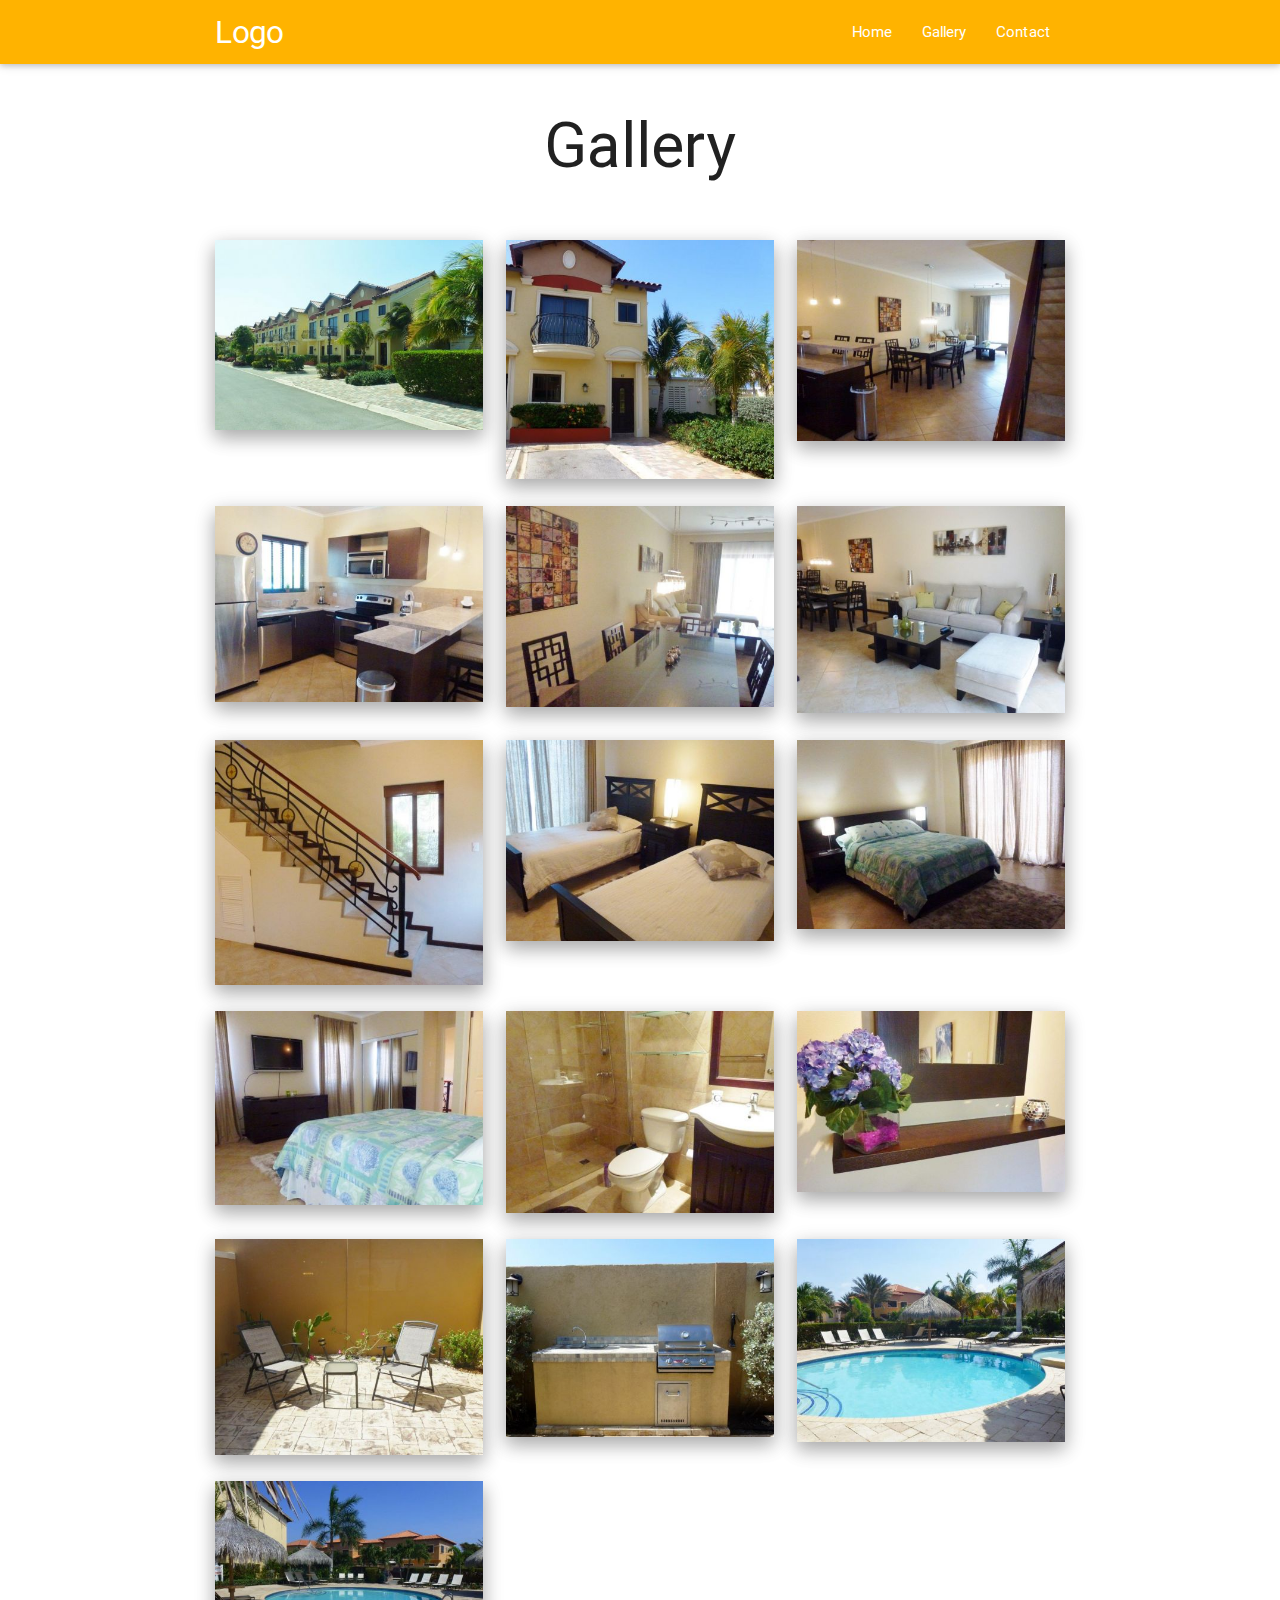
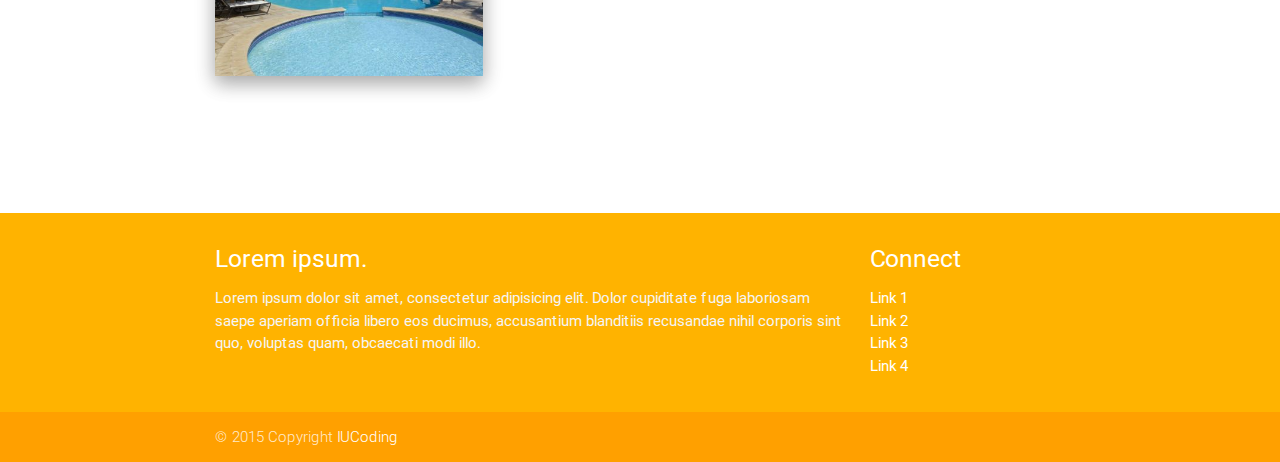
<file: Prepros Build/gallery.html>
<!DOCTYPE html>
<html lang="es">
<head>
  <meta http-equiv="Content-Type" content="text/html; charset=UTF-8"/>
  <meta name="viewport" content="width=device-width, initial-scale=1, maximum-scale=1.0, user-scalable=no"/>
  <title>Gallery</title>
  <!-- CSS  -->
  <link href="css/materialize.css" type="text/css" rel="stylesheet" media="screen,projection"/>
  <link href="css/style.css" type="text/css" rel="stylesheet" media="screen,projection"/>
</head>
<body>
 <nav class="amber darken-1" role="navigation">
  <div class="container">
    <div class="nav-wrapper">
      <a href="index.html" class="brand-logo">Logo</a>
      <a href="#" data-activates="mobile-demo" class="button-collapse"><i class="mdi-navigation-menu"></i></a>
      <ul class="right hide-on-med-and-down">
        <li><a href="index.html">Home</a></li>
        <li><a href="gallery.html">Gallery</a></li>
        <li><a href="contact.html">Contact</a></li>
      </ul>
      <ul class="side-nav" id="mobile-demo">
        <li><a href="index.html">Home</a></li>
        <li><a href="gallery.html">Gallery</a></li>
        <li><a href="contact.html">Contact</a></li>
      </ul>
    </div>
  </div>
</nav>
<div class="section no-pad-bot" id="index-banner">
  <div class="container">
    <div class="row">
      <div class="col l12 center">
        <h1>Gallery</h1>
      </div>
    </div>
  </div>
</div>
<div class="container">
  <div class="section">
   <div class="row">
    <div class="col s12 l4">
      <img class="materialboxed responsive-img z-depth-2" width="650" src="images/307_16.JPG">
    </div>
    <div class="col s12 l4">
      <img class="materialboxed responsive-img z-depth-2" width="650" src="images/307_3.JPG">
    </div>
    <div class="col s12 l4">
      <img class="materialboxed responsive-img z-depth-2" width="650" src="images/307_4.JPG">
    </div>
  </div>
   <div class="row">
    <div class="col s12 l4">
      <img class="materialboxed responsive-img z-depth-2" width="650" src="images/307_5.JPG">
    </div>
    <div class="col s12 l4">
      <img class="materialboxed responsive-img z-depth-2" width="650" src="images/307_6.JPG">
    </div>
    <div class="col s12 l4">
      <img class="materialboxed responsive-img z-depth-2" width="650" src="images/307_7.JPG">
    </div>
  </div> 
  <div class="row">
    <div class="col s12 l4">
      <img class="materialboxed responsive-img z-depth-2" width="650" src="images/307_8.JPG">
    </div>
    <div class="col s12 l4">
      <img class="materialboxed responsive-img z-depth-2" width="650" src="images/307_9.JPG">
    </div>
    <div class="col s12 l4">
      <img class="materialboxed responsive-img z-depth-2" width="650" src="images/307_10.JPG">
    </div>
  </div>
  <div class="row">
    <div class="col s12 l4">
      <img class="materialboxed responsive-img z-depth-2" width="650" src="images/307_11.JPG">
    </div>
    <div class="col s12 l4">
      <img class="materialboxed responsive-img z-depth-2" width="650" src="images/307_12.JPG">
    </div>
    <div class="col s12 l4">
      <img class="materialboxed responsive-img z-depth-2" width="650" src="images/307_13.JPG">
    </div>
  </div>
  <div class="row">
    <div class="col s12 l4">
      <img class="materialboxed responsive-img z-depth-2" width="650" src="images/307_14.JPG">
    </div>
    <div class="col s12 l4">
      <img class="materialboxed responsive-img z-depth-2" width="650" src="images/307_15.JPG">
    </div>
    <div class="col s12 l4">
      <img class="materialboxed responsive-img z-depth-2" width="650" src="images/307_17.JPG">
    </div>
  </div>
  <div class="row">
    <div class="col s12 l4">
      <img class="materialboxed responsive-img z-depth-2" width="650" src="images/307_1a.JPG">
    </div>
  </div>
</div>
<br><br>
<div class="section">
</div>
</div>
<footer class="page-footer amber darken-1">
  <div class="container">
    <div class="row">
      <div class="col l9 s12">
        <h5 class="white-text">Lorem ipsum.</h5>
        <p class="grey-text text-lighten-4">Lorem ipsum dolor sit amet, consectetur adipisicing elit. Dolor cupiditate fuga laboriosam saepe aperiam officia libero eos ducimus, accusantium blanditiis recusandae nihil corporis sint quo, voluptas quam, obcaecati modi illo.</p>
      </div>
      <div class="col l3 s12">
        <h5 class="white-text">Connect</h5>
        <ul>
          <li><a class="white-text" href="#!">Link 1</a></li>
          <li><a class="white-text" href="#!">Link 2</a></li>
          <li><a class="white-text" href="#!">Link 3</a></li>
          <li><a class="white-text" href="#!">Link 4</a></li>
        </ul>
      </div>
    </div>
  </div>
  <div class="footer-copyright amber darken-2">
    <div class="container">
     © 2015 Copyright <a class="white-text" href="#">IUCoding</a>
   </div>
 </div>
</footer>
<!--  Scripts-->
<script src="js/jquery-1.11.1.min.js"></script>
<script src="js/materialize.js"></script>
<script src="js/init.js"></script>
</body>
</html>
</file>
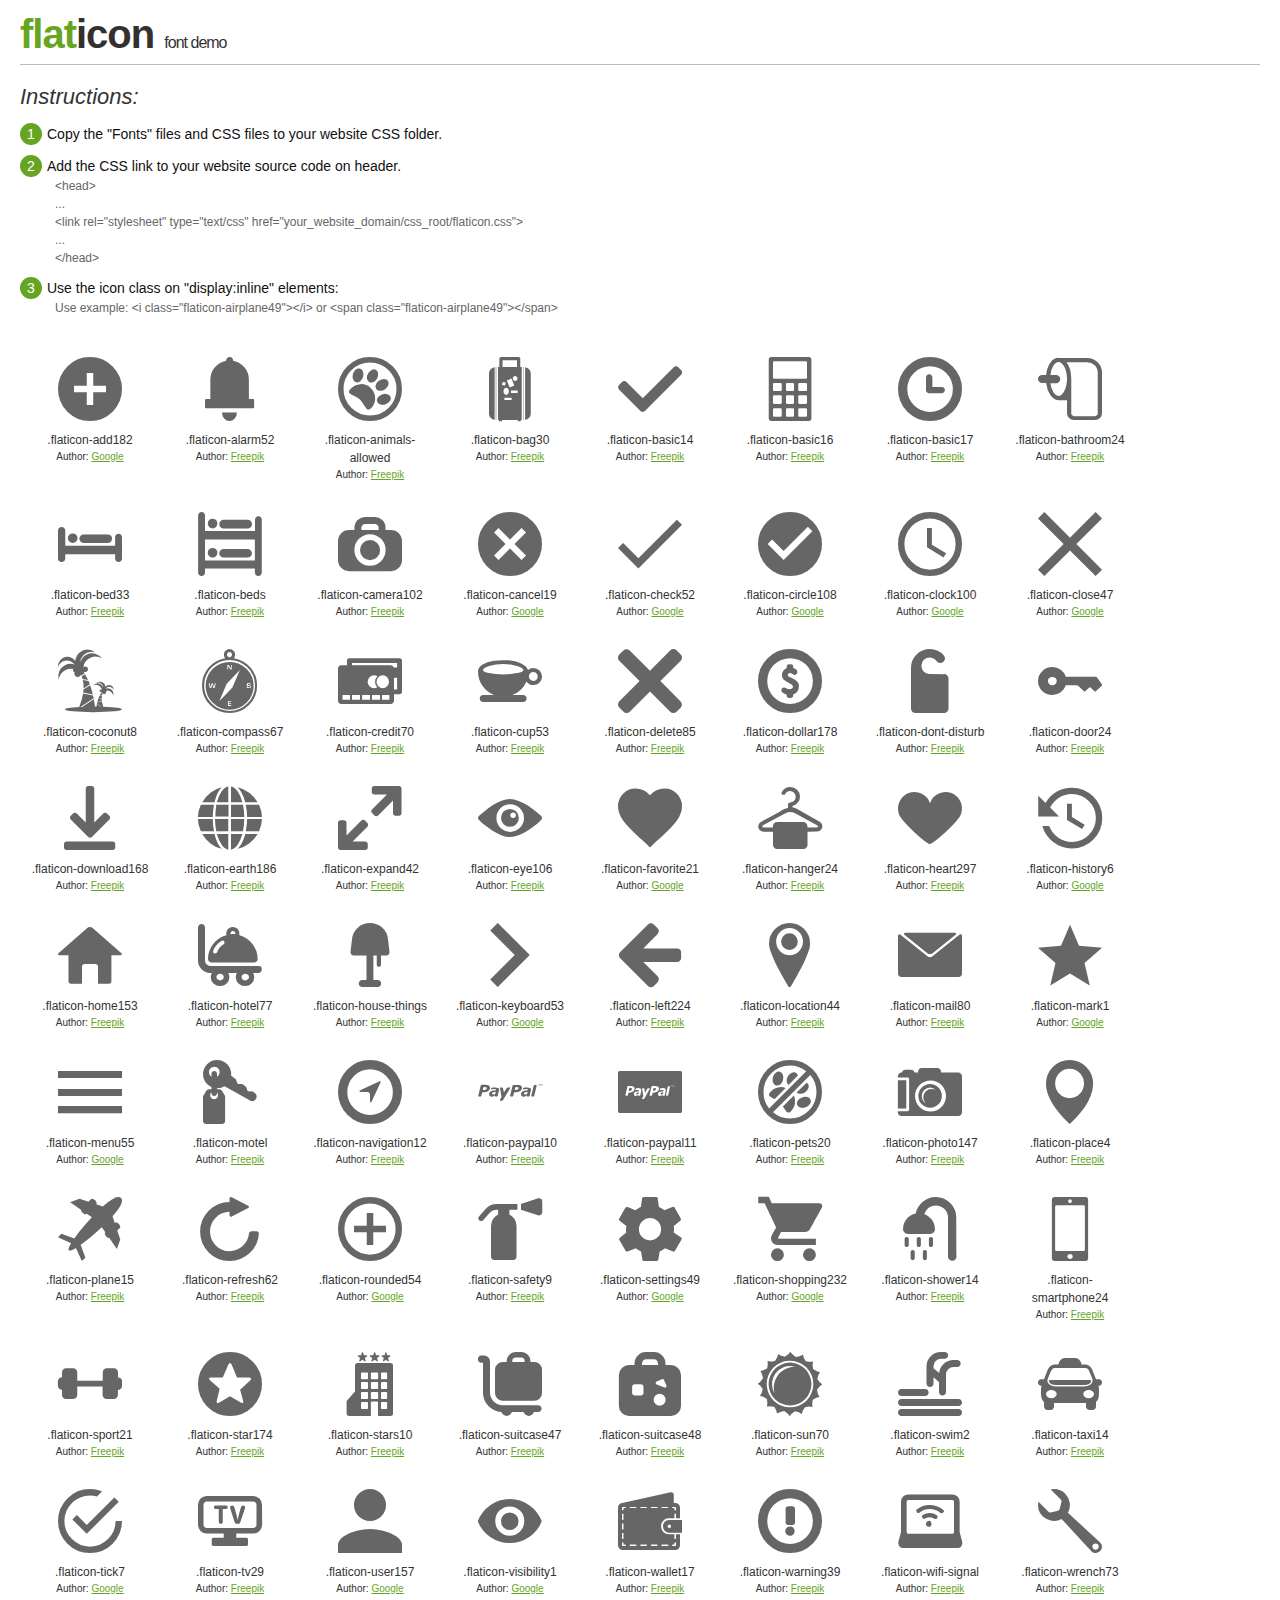
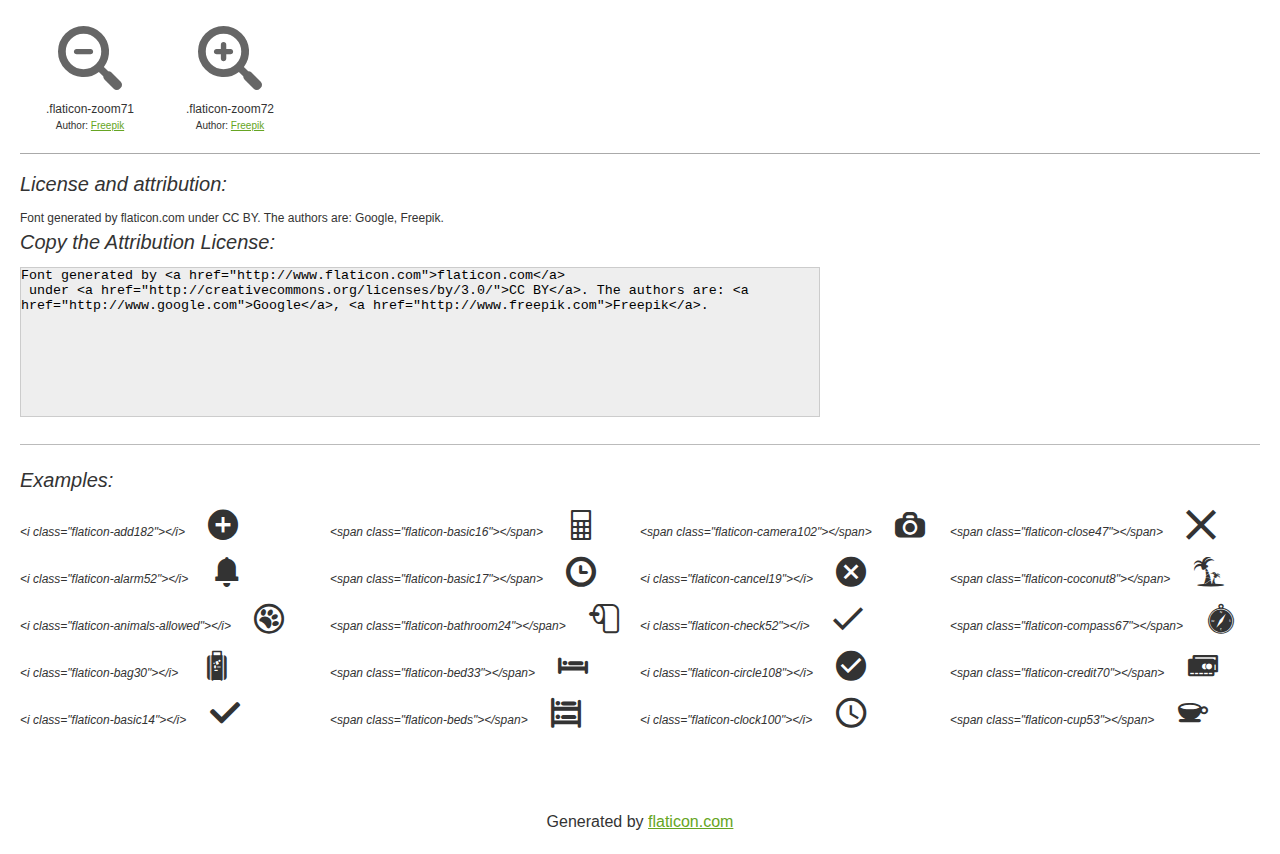
<file: css/fonts/flaticon.html>
<!DOCTYPE html>
<html>

<head>
    <title>Flaticon WebFont</title>
    <link rel="stylesheet" type="text/css" href="flaticon.css">
    <meta charset="UTF-8">
    <style>
    body {
        font-family: sans-serif;
        line-height: 1.5;
        font-size: 16px;
        padding: 20px;
        color:#333;
    }
    * {
        -moz-box-sizing: border-box;
        -webkit-box-sizing: border-box;
        box-sizing: border-box;
        margin: 0;
        padding: 0;
    }
    [class^="flaticon-"]:before, [class*=" flaticon-"]:before, [class^="flaticon-"]:after, [class*=" flaticon-"]:after {
        font-family: Flaticon;
        font-size: 30px;
        font-style: normal;
        margin-left: 20px;
        color: #333;
    }
    .image p {
		font-size: 12px;
		margin: 0px;
		clear: none;
		width: 300px;
		line-height: 40px;
	}
    .text {
        float: left;
        font-size:14px;
        margin-top: 15px;
    }
    .text ul {
        margin-left:0px;
        color:#111;
        margin-bottom:20px;
    }
    .text .ex {
        font-size:12px;
        color:#666;
        margin-left:35px;
        display:block;
    }
    .text ul li {
        margin-top:10px;
        list-style:none;
    }
    .num {
        background:#66A523;
        color:#fff;
        border-radius:20px;
        padding:1px;
        display:inline-block;
        width:22px;
        height:22px;
        text-align:center;
        margin-right: 5px;
    }
    .text ul strong {
        font-weight:normal;
        color:#000;
    }
    .image {
        width: 280px;
        float: left;
        margin-bottom: 15px;
        margin-right: 30px;
    }
    #glyphs {
        clear: both;
    }
    .image p:nth-child(even) i {
        clear: none;
    }
    .glyph {
        display: inline-block;
        width: 120px;
        margin: 10px;
        text-align: center;
        vertical-align: top;
        background: #FFF;
    }
    .glyph .glyph-icon {
        padding: 10px;
        display: block;
        font-family:"Flaticon";
        font-size: 64px;
        line-height: 1;
    }
    .glyph .glyph-icon:before {
        font-size: 64px;
        color: #666;
        margin-left: 0;
    }
    .class-name {
        font-size: 12px;
    }
    .author-name {
		font-size: 10px;
	}
	a{
		color: #66A523;
	}
    .instructions {
        font-style:italic;
        font-size:22px;
        margin-bottom:10px;
    }
    .iconsuse {
        font-size:22px;
        font-style:italic;
        padding-top:20px;
        margin-top:20px;
        border-top:1px solid #bbb;
    }
    .usetitle {
        margin-bottom: 10px;
        font-size: 20px;
        font-style: italic;
    }
    .class-name:last-child {
        font-size: 10px;
        color:#888;
    }
    .class-name:last-child a {
        font-size: 10px;
        color:#555;
    }
    .class-name:last-child a:hover {
        color:#66A523;
    }
    .glyph > input {
        display: block;
        width: 100px;
        margin: 5px auto;
        text-align: center;
        font-size: 12px;
        cursor: text;
    }
    .glyph > input.icon-input {
        font-family:"Flaticon";
        font-size: 16px;
        margin-bottom: 10px;
    }
    h1.logo {
        font-size: 40px;
        letter-spacing: -1px;
        margin-top: -16px;
        text-transform: lowercase;
        border-bottom:1px solid #bbb;
    }
    h1.logo strong {
        font-size: 16px;
        font-family:sans-serif;
        font-weight:normal;
        color:#333;
    }
    h1.logo a {
        color:#34302d;
        text-decoration: none;
    }
    h1.logo a span {
        color:#66A523;
    }
    #footer {
        padding-top:40px;
        clear:both;
        text-align:center;
    }
    #footer a {
        color:#66A523;
    }
    textarea {
		margin: 0px;
		width: 800px;
		height: 150px;
		border: 1px solid #CCC;
		resize: none;
		background: #EEE;
    }
    .author-link, .attrDiv a{
    	font-size: 12px;
    	color: #333;
    	text-decoration: none;
    }
    .external {
    	display: block;
    }
    .attrDiv {
		font-size: 12px;
	}
    .attribution {
        border-top: 1px solid #AAA;
        margin: 10px 0;
        padding-top: 15px;
    }
    </style>
</head>

<body>
    <header>
        <h1 class="logo">
            <a href="http://www.flaticon.com">
                <span>FLAT</span>ICON</a>
            <strong>Font Demo</strong>
        </h1>
    </header>

    <section class="demo">
        <div class="text">

            <div class="instructions">Instructions:</div>

            <ul>
                <li>
                    <p>
                        <span class="num">1</span>Copy the "Fonts" files and CSS files to your website CSS folder.
                </li>
                <li>
                    <p>
                        <span class="num">2</span>Add the CSS link to your website source code on header.
                        <br />
                        <span class="ex">&lt;head&gt;
                            <br/>...
                            <br/>&lt;link rel="stylesheet" type="text/css" href="your_website_domain/css_root/flaticon.css"&gt;
                            <br/>...
                            <br/>&lt;/head&gt;</span>
                </li>

                <li>
                    <p>
                        <span class="num">3</span>Use the icon class on "display:inline" elements:
                        <br />
                        <span class="ex">Use example: &lt;i class=&quot;flaticon-airplane49&quot;&gt;&lt;/i&gt; or &lt;span class=&quot;flaticon-airplane49&quot;&gt;&lt;/span&gt;</span>
                </li>
            </ul>
        </div>

    </section>

    <section id="glyphs"><div class="glyph">
		<div class="glyph-icon flaticon-add182"></div>
		<div class="class-name">.flaticon-add182</div><div class="author-name">Author: <a href="http://www.flaticon.com/free-icon/add-button-inside-black-circle_60740">Google</a></div></div><div class="glyph">
		<div class="glyph-icon flaticon-alarm52"></div>
		<div class="class-name">.flaticon-alarm52</div><div class="author-name">Author: <a href="http://www.flaticon.com/free-icon/alarm-button_61963">Freepik</a></div></div><div class="glyph">
		<div class="glyph-icon flaticon-animals-allowed"></div>
		<div class="class-name">.flaticon-animals-allowed</div><div class="author-name">Author: <a href="http://www.flaticon.com/free-icon/pet-footprint_66364">Freepik</a></div></div><div class="glyph">
		<div class="glyph-icon flaticon-bag30"></div>
		<div class="class-name">.flaticon-bag30</div><div class="author-name">Author: <a href="http://www.flaticon.com/free-icon/bag-for-travel_48568">Freepik</a></div></div><div class="glyph">
		<div class="glyph-icon flaticon-basic14"></div>
		<div class="class-name">.flaticon-basic14</div><div class="author-name">Author: <a href="http://www.flaticon.com/free-icon/basic-tick_62025">Freepik</a></div></div><div class="glyph">
		<div class="glyph-icon flaticon-basic16"></div>
		<div class="class-name">.flaticon-basic16</div><div class="author-name">Author: <a href="http://www.flaticon.com/free-icon/basic-calculator_62097">Freepik</a></div></div><div class="glyph">
		<div class="glyph-icon flaticon-basic17"></div>
		<div class="class-name">.flaticon-basic17</div><div class="author-name">Author: <a href="http://www.flaticon.com/free-icon/basic-clock_62098">Freepik</a></div></div><div class="glyph">
		<div class="glyph-icon flaticon-bathroom24"></div>
		<div class="class-name">.flaticon-bathroom24</div><div class="author-name">Author: <a href="http://www.flaticon.com/free-icon/toilet-paper_66627">Freepik</a></div></div><div class="glyph">
		<div class="glyph-icon flaticon-bed33"></div>
		<div class="class-name">.flaticon-bed33</div><div class="author-name">Author: <a href="http://www.flaticon.com/free-icon/single-bed_66434">Freepik</a></div></div><div class="glyph">
		<div class="glyph-icon flaticon-beds"></div>
		<div class="class-name">.flaticon-beds</div><div class="author-name">Author: <a href="http://www.flaticon.com/free-icon/bunk-bed_66667">Freepik</a></div></div><div class="glyph">
		<div class="glyph-icon flaticon-camera102"></div>
		<div class="class-name">.flaticon-camera102</div><div class="author-name">Author: <a href="http://www.flaticon.com/free-icon/reflex-camera_66419">Freepik</a></div></div><div class="glyph">
		<div class="glyph-icon flaticon-cancel19"></div>
		<div class="class-name">.flaticon-cancel19</div><div class="author-name">Author: <a href="http://www.flaticon.com/free-icon/cancel-button_60578">Google</a></div></div><div class="glyph">
		<div class="glyph-icon flaticon-check52"></div>
		<div class="class-name">.flaticon-check52</div><div class="author-name">Author: <a href="http://www.flaticon.com/free-icon/check-symbol_60731">Google</a></div></div><div class="glyph">
		<div class="glyph-icon flaticon-circle108"></div>
		<div class="class-name">.flaticon-circle108</div><div class="author-name">Author: <a href="http://www.flaticon.com/free-icon/circle-with-check-symbol_60778">Google</a></div></div><div class="glyph">
		<div class="glyph-icon flaticon-clock100"></div>
		<div class="class-name">.flaticon-clock100</div><div class="author-name">Author: <a href="http://www.flaticon.com/free-icon/clock-with-white-face_61227">Google</a></div></div><div class="glyph">
		<div class="glyph-icon flaticon-close47"></div>
		<div class="class-name">.flaticon-close47</div><div class="author-name">Author: <a href="http://www.flaticon.com/free-icon/close-button_61155">Google</a></div></div><div class="glyph">
		<div class="glyph-icon flaticon-coconut8"></div>
		<div class="class-name">.flaticon-coconut8</div><div class="author-name">Author: <a href="http://www.flaticon.com/free-icon/coconut-trees_48604">Freepik</a></div></div><div class="glyph">
		<div class="glyph-icon flaticon-compass67"></div>
		<div class="class-name">.flaticon-compass67</div><div class="author-name">Author: <a href="http://www.flaticon.com/free-icon/compass-with-cardinal-points_48647">Freepik</a></div></div><div class="glyph">
		<div class="glyph-icon flaticon-credit70"></div>
		<div class="class-name">.flaticon-credit70</div><div class="author-name">Author: <a href="http://www.flaticon.com/free-icon/credit-card_48710">Freepik</a></div></div><div class="glyph">
		<div class="glyph-icon flaticon-cup53"></div>
		<div class="class-name">.flaticon-cup53</div><div class="author-name">Author: <a href="http://www.flaticon.com/free-icon/teacup_66356">Freepik</a></div></div><div class="glyph">
		<div class="glyph-icon flaticon-delete85"></div>
		<div class="class-name">.flaticon-delete85</div><div class="author-name">Author: <a href="http://www.flaticon.com/free-icon/delete-button_61918">Freepik</a></div></div><div class="glyph">
		<div class="glyph-icon flaticon-dollar178"></div>
		<div class="class-name">.flaticon-dollar178</div><div class="author-name">Author: <a href="http://www.flaticon.com/free-icon/dollar-symbol-inside-circle_61904">Freepik</a></div></div><div class="glyph">
		<div class="glyph-icon flaticon-dont-disturb"></div>
		<div class="class-name">.flaticon-dont-disturb</div><div class="author-name">Author: <a href="http://www.flaticon.com/free-icon/do-not-disturb_66583">Freepik</a></div></div><div class="glyph">
		<div class="glyph-icon flaticon-door24"></div>
		<div class="class-name">.flaticon-door24</div><div class="author-name">Author: <a href="http://www.flaticon.com/free-icon/door-key_61901">Freepik</a></div></div><div class="glyph">
		<div class="glyph-icon flaticon-download168"></div>
		<div class="class-name">.flaticon-download168</div><div class="author-name">Author: <a href="http://www.flaticon.com/free-icon/download-arrow_62055">Freepik</a></div></div><div class="glyph">
		<div class="glyph-icon flaticon-earth186"></div>
		<div class="class-name">.flaticon-earth186</div><div class="author-name">Author: <a href="http://www.flaticon.com/free-icon/earth-globe-symbol-of-grid_48586">Freepik</a></div></div><div class="glyph">
		<div class="glyph-icon flaticon-expand42"></div>
		<div class="class-name">.flaticon-expand42</div><div class="author-name">Author: <a href="http://www.flaticon.com/free-icon/expand-arrows_62083">Freepik</a></div></div><div class="glyph">
		<div class="glyph-icon flaticon-eye106"></div>
		<div class="class-name">.flaticon-eye106</div><div class="author-name">Author: <a href="http://www.flaticon.com/free-icon/eye-close-up_61916">Freepik</a></div></div><div class="glyph">
		<div class="glyph-icon flaticon-favorite21"></div>
		<div class="class-name">.flaticon-favorite21</div><div class="author-name">Author: <a href="http://www.flaticon.com/free-icon/favorite-heart-button_60993">Google</a></div></div><div class="glyph">
		<div class="glyph-icon flaticon-hanger24"></div>
		<div class="class-name">.flaticon-hanger24</div><div class="author-name">Author: <a href="http://www.flaticon.com/free-icon/clothes-hanger_66542">Freepik</a></div></div><div class="glyph">
		<div class="glyph-icon flaticon-heart297"></div>
		<div class="class-name">.flaticon-heart297</div><div class="author-name">Author: <a href="http://www.flaticon.com/free-icon/heart_61928">Freepik</a></div></div><div class="glyph">
		<div class="glyph-icon flaticon-history6"></div>
		<div class="class-name">.flaticon-history6</div><div class="author-name">Author: <a href="http://www.flaticon.com/free-icon/history-clock-button_61122">Google</a></div></div><div class="glyph">
		<div class="glyph-icon flaticon-home153"></div>
		<div class="class-name">.flaticon-home153</div><div class="author-name">Author: <a href="http://www.flaticon.com/free-icon/home-button_61972">Freepik</a></div></div><div class="glyph">
		<div class="glyph-icon flaticon-hotel77"></div>
		<div class="class-name">.flaticon-hotel77</div><div class="author-name">Author: <a href="http://www.flaticon.com/free-icon/room-service_66263">Freepik</a></div></div><div class="glyph">
		<div class="glyph-icon flaticon-house-things"></div>
		<div class="class-name">.flaticon-house-things</div><div class="author-name">Author: <a href="http://www.flaticon.com/free-icon/lamp-silhouette_66309">Freepik</a></div></div><div class="glyph">
		<div class="glyph-icon flaticon-keyboard53"></div>
		<div class="class-name">.flaticon-keyboard53</div><div class="author-name">Author: <a href="http://www.flaticon.com/free-icon/keyboard-right-arrow-button_60758">Google</a></div></div><div class="glyph">
		<div class="glyph-icon flaticon-left224"></div>
		<div class="class-name">.flaticon-left224</div><div class="author-name">Author: <a href="http://www.flaticon.com/free-icon/left-arrow_62069">Freepik</a></div></div><div class="glyph">
		<div class="glyph-icon flaticon-location44"></div>
		<div class="class-name">.flaticon-location44</div><div class="author-name">Author: <a href="http://www.flaticon.com/free-icon/location-marker_61942">Freepik</a></div></div><div class="glyph">
		<div class="glyph-icon flaticon-mail80"></div>
		<div class="class-name">.flaticon-mail80</div><div class="author-name">Author: <a href="http://www.flaticon.com/free-icon/mail-envelope_62032">Freepik</a></div></div><div class="glyph">
		<div class="glyph-icon flaticon-mark1"></div>
		<div class="class-name">.flaticon-mark1</div><div class="author-name">Author: <a href="http://www.flaticon.com/free-icon/mark-as-favorite-star_60973">Google</a></div></div><div class="glyph">
		<div class="glyph-icon flaticon-menu55"></div>
		<div class="class-name">.flaticon-menu55</div><div class="author-name">Author: <a href="http://www.flaticon.com/free-icon/menu-button_60510">Google</a></div></div><div class="glyph">
		<div class="glyph-icon flaticon-motel"></div>
		<div class="class-name">.flaticon-motel</div><div class="author-name">Author: <a href="http://www.flaticon.com/free-icon/hotel-room-key_66901">Freepik</a></div></div><div class="glyph">
		<div class="glyph-icon flaticon-navigation12"></div>
		<div class="class-name">.flaticon-navigation12</div><div class="author-name">Author: <a href="http://www.flaticon.com/free-icon/navigation-arrow_61899">Freepik</a></div></div><div class="glyph">
		<div class="glyph-icon flaticon-paypal10"></div>
		<div class="class-name">.flaticon-paypal10</div><div class="author-name">Author: <a href="http://www.flaticon.com/free-icon/paypal-logo_38971">Freepik</a></div></div><div class="glyph">
		<div class="glyph-icon flaticon-paypal11"></div>
		<div class="class-name">.flaticon-paypal11</div><div class="author-name">Author: <a href="http://www.flaticon.com/free-icon/paypal-logo-in-rectangular-black-card_39022">Freepik</a></div></div><div class="glyph">
		<div class="glyph-icon flaticon-pets20"></div>
		<div class="class-name">.flaticon-pets20</div><div class="author-name">Author: <a href="http://www.flaticon.com/free-icon/no-animals-allowed_66661">Freepik</a></div></div><div class="glyph">
		<div class="glyph-icon flaticon-photo147"></div>
		<div class="class-name">.flaticon-photo147</div><div class="author-name">Author: <a href="http://www.flaticon.com/free-icon/photo-camera_48625">Freepik</a></div></div><div class="glyph">
		<div class="glyph-icon flaticon-place4"></div>
		<div class="class-name">.flaticon-place4</div><div class="author-name">Author: <a href="http://www.flaticon.com/free-icon/place-point_48615">Freepik</a></div></div><div class="glyph">
		<div class="glyph-icon flaticon-plane15"></div>
		<div class="class-name">.flaticon-plane15</div><div class="author-name">Author: <a href="http://www.flaticon.com/free-icon/plane-diagonal-silhouette_48682">Freepik</a></div></div><div class="glyph">
		<div class="glyph-icon flaticon-refresh62"></div>
		<div class="class-name">.flaticon-refresh62</div><div class="author-name">Author: <a href="http://www.flaticon.com/free-icon/refresh-arrow_62077">Freepik</a></div></div><div class="glyph">
		<div class="glyph-icon flaticon-rounded54"></div>
		<div class="class-name">.flaticon-rounded54</div><div class="author-name">Author: <a href="http://www.flaticon.com/free-icon/rounded-add-button_60745">Google</a></div></div><div class="glyph">
		<div class="glyph-icon flaticon-safety9"></div>
		<div class="class-name">.flaticon-safety9</div><div class="author-name">Author: <a href="http://www.flaticon.com/free-icon/fire-extinguisher_66577">Freepik</a></div></div><div class="glyph">
		<div class="glyph-icon flaticon-settings49"></div>
		<div class="class-name">.flaticon-settings49</div><div class="author-name">Author: <a href="http://www.flaticon.com/free-icon/settings-cogwheel-button_61094">Google</a></div></div><div class="glyph">
		<div class="glyph-icon flaticon-shopping232"></div>
		<div class="class-name">.flaticon-shopping232</div><div class="author-name">Author: <a href="http://www.flaticon.com/free-icon/shopping-cart_60992">Google</a></div></div><div class="glyph">
		<div class="glyph-icon flaticon-shower14"></div>
		<div class="class-name">.flaticon-shower14</div><div class="author-name">Author: <a href="http://www.flaticon.com/free-icon/shower-head_66397">Freepik</a></div></div><div class="glyph">
		<div class="glyph-icon flaticon-smartphone24"></div>
		<div class="class-name">.flaticon-smartphone24</div><div class="author-name">Author: <a href="http://www.flaticon.com/free-icon/smartphone-with-blank-screen_62027">Freepik</a></div></div><div class="glyph">
		<div class="glyph-icon flaticon-sport21"></div>
		<div class="class-name">.flaticon-sport21</div><div class="author-name">Author: <a href="http://www.flaticon.com/free-icon/gym-weight-for-lifting_66432">Freepik</a></div></div><div class="glyph">
		<div class="glyph-icon flaticon-star174"></div>
		<div class="class-name">.flaticon-star174</div><div class="author-name">Author: <a href="http://www.flaticon.com/free-icon/star-inside-circle_61935">Freepik</a></div></div><div class="glyph">
		<div class="glyph-icon flaticon-stars10"></div>
		<div class="class-name">.flaticon-stars10</div><div class="author-name">Author: <a href="http://www.flaticon.com/free-icon/3-star-hotel_66402">Freepik</a></div></div><div class="glyph">
		<div class="glyph-icon flaticon-suitcase47"></div>
		<div class="class-name">.flaticon-suitcase47</div><div class="author-name">Author: <a href="http://www.flaticon.com/free-icon/suitcase-cart_66469">Freepik</a></div></div><div class="glyph">
		<div class="glyph-icon flaticon-suitcase48"></div>
		<div class="class-name">.flaticon-suitcase48</div><div class="author-name">Author: <a href="http://www.flaticon.com/free-icon/suitcase-with-stickers_66709">Freepik</a></div></div><div class="glyph">
		<div class="glyph-icon flaticon-sun70"></div>
		<div class="class-name">.flaticon-sun70</div><div class="author-name">Author: <a href="http://www.flaticon.com/free-icon/sun_48678">Freepik</a></div></div><div class="glyph">
		<div class="glyph-icon flaticon-swim2"></div>
		<div class="class-name">.flaticon-swim2</div><div class="author-name">Author: <a href="http://www.flaticon.com/free-icon/swimming-pool-stairs_66587">Freepik</a></div></div><div class="glyph">
		<div class="glyph-icon flaticon-taxi14"></div>
		<div class="class-name">.flaticon-taxi14</div><div class="author-name">Author: <a href="http://www.flaticon.com/free-icon/taxi-frontal-vehicle_48672">Freepik</a></div></div><div class="glyph">
		<div class="glyph-icon flaticon-tick7"></div>
		<div class="class-name">.flaticon-tick7</div><div class="author-name">Author: <a href="http://www.flaticon.com/free-icon/tick-inside-circle_61222">Google</a></div></div><div class="glyph">
		<div class="glyph-icon flaticon-tv29"></div>
		<div class="class-name">.flaticon-tv29</div><div class="author-name">Author: <a href="http://www.flaticon.com/free-icon/television_66379">Freepik</a></div></div><div class="glyph">
		<div class="glyph-icon flaticon-user157"></div>
		<div class="class-name">.flaticon-user157</div><div class="author-name">Author: <a href="http://www.flaticon.com/free-icon/user-shape_61173">Google</a></div></div><div class="glyph">
		<div class="glyph-icon flaticon-visibility1"></div>
		<div class="class-name">.flaticon-visibility1</div><div class="author-name">Author: <a href="http://www.flaticon.com/free-icon/visibility-button_60809">Google</a></div></div><div class="glyph">
		<div class="glyph-icon flaticon-wallet17"></div>
		<div class="class-name">.flaticon-wallet17</div><div class="author-name">Author: <a href="http://www.flaticon.com/free-icon/wallet_48659">Freepik</a></div></div><div class="glyph">
		<div class="glyph-icon flaticon-warning39"></div>
		<div class="class-name">.flaticon-warning39</div><div class="author-name">Author: <a href="http://www.flaticon.com/free-icon/warning-sign_61917">Freepik</a></div></div><div class="glyph">
		<div class="glyph-icon flaticon-wifi-signal"></div>
		<div class="class-name">.flaticon-wifi-signal</div><div class="author-name">Author: <a href="http://www.flaticon.com/free-icon/laptop-with-wifi-sign_66340">Freepik</a></div></div><div class="glyph">
		<div class="glyph-icon flaticon-wrench73"></div>
		<div class="class-name">.flaticon-wrench73</div><div class="author-name">Author: <a href="http://www.flaticon.com/free-icon/wrench-tool_62075">Freepik</a></div></div><div class="glyph">
		<div class="glyph-icon flaticon-zoom71"></div>
		<div class="class-name">.flaticon-zoom71</div><div class="author-name">Author: <a href="http://www.flaticon.com/free-icon/zoom-out_61946">Freepik</a></div></div><div class="glyph">
		<div class="glyph-icon flaticon-zoom72"></div>
		<div class="class-name">.flaticon-zoom72</div><div class="author-name">Author: <a href="http://www.flaticon.com/free-icon/zoom-in-button_62112">Freepik</a></div></div></section>

<section class="attribution">

	<div class="usetitle">License and attribution:</div><div class="attrDiv">Font generated by <a href="http://www.flaticon.com">flaticon.com</a>
 under <a href="http://creativecommons.org/licenses/by/3.0/">CC BY</a>. The authors are: <a href="http://www.google.com">Google</a>, <a href="http://www.freepik.com">Freepik</a>.</div><div class="usetitle">Copy the Attribution License:</div>

<textarea onclick="this.focus();this.select();">Font generated by &lt;a href=&quot;http://www.flaticon.com&quot;&gt;flaticon.com&lt;/a&gt;
 under &lt;a href=&quot;http://creativecommons.org/licenses/by/3.0/&quot;&gt;CC BY&lt;/a&gt;. The authors are: &lt;a href=&quot;http://www.google.com&quot;&gt;Google&lt;/a&gt;, &lt;a href=&quot;http://www.freepik.com&quot;&gt;Freepik&lt;/a&gt;.</textarea>

</section>

<section class="iconsuse">
    	<div class="usetitle">Examples:</div>
		<div class="image"><p>&lt;i class=&quot;flaticon-add182&quot;&gt;&lt;/i&gt; <i class="flaticon-add182"></i></p><p>&lt;i class=&quot;flaticon-alarm52&quot;&gt;&lt;/i&gt; <i class="flaticon-alarm52"></i></p><p>&lt;i class=&quot;flaticon-animals-allowed&quot;&gt;&lt;/i&gt; <i class="flaticon-animals-allowed"></i></p><p>&lt;i class=&quot;flaticon-bag30&quot;&gt;&lt;/i&gt; <i class="flaticon-bag30"></i></p><p>&lt;i class=&quot;flaticon-basic14&quot;&gt;&lt;/i&gt; <i class="flaticon-basic14"></i></p></div><div class="image"><p>&lt;span class=&quot;flaticon-basic16&quot;&gt;&lt;/span&gt; <span class="flaticon-basic16"></span></p><p>&lt;span class=&quot;flaticon-basic17&quot;&gt;&lt;/span&gt; <span class="flaticon-basic17"></span></p><p>&lt;span class=&quot;flaticon-bathroom24&quot;&gt;&lt;/span&gt; <span class="flaticon-bathroom24"></span></p><p>&lt;span class=&quot;flaticon-bed33&quot;&gt;&lt;/span&gt; <span class="flaticon-bed33"></span></p><p>&lt;span class=&quot;flaticon-beds&quot;&gt;&lt;/span&gt; <span class="flaticon-beds"></span></p></div><div class="image"><p>&lt;span class=&quot;flaticon-camera102&quot;&gt;&lt;/span&gt; <span class="flaticon-camera102"></span></p><p>&lt;i class=&quot;flaticon-cancel19&quot;&gt;&lt;/i&gt; <i class="flaticon-cancel19"></i></p><p>&lt;i class=&quot;flaticon-check52&quot;&gt;&lt;/i&gt; <i class="flaticon-check52"></i></p><p>&lt;i class=&quot;flaticon-circle108&quot;&gt;&lt;/i&gt; <i class="flaticon-circle108"></i></p><p>&lt;i class=&quot;flaticon-clock100&quot;&gt;&lt;/i&gt; <i class="flaticon-clock100"></i></p></div><div class="image"><p>&lt;span class=&quot;flaticon-close47&quot;&gt;&lt;/span&gt; <span class="flaticon-close47"></span></p><p>&lt;span class=&quot;flaticon-coconut8&quot;&gt;&lt;/span&gt; <span class="flaticon-coconut8"></span></p><p>&lt;span class=&quot;flaticon-compass67&quot;&gt;&lt;/span&gt; <span class="flaticon-compass67"></span></p><p>&lt;span class=&quot;flaticon-credit70&quot;&gt;&lt;/span&gt; <span class="flaticon-credit70"></span></p><p>&lt;span class=&quot;flaticon-cup53&quot;&gt;&lt;/span&gt; <span class="flaticon-cup53"></span></p></div><div class="image"></div>
</section>
<div id="footer">
    <div>Generated by <a href="http://www.flaticon.com">flaticon.com</a>
    </div>
</div>
	</body>
</html>
</file>
<file: css/style.css>
.icon-block {
  padding: 0 15px;
}

.slider-600 {
  height: 500px;
}

.slider-600 ul.slides-600 {
  height: 500px;
}

.indicators {
  top: 102%;
}

.flexbox {
  display: -webkit-box;
  display: -webkit-flex;
  display: -moz-flex;
  display: -ms-flexbox;
  display: flex;
}

.flexbox-center {
  -webkit-box-pack: center;
  -ms-flex-pack: center;
  -webkit-justify-content: center;
  -moz-justify-content: center;
  justify-content: center;
}
</file>
<file: cliente/documentation/assets/css/documenter_style.css>
/*!
 * Documenter 2.0
 * http://rxa.li/documenter
 *
 * Copyright 2011, Xaver Birsak
 * http://revaxarts.com
 *
 */
html,body,div,span,applet,object,iframe,h1,h2,h3,h4,h5,h6,p,blockquote,a,abbr,acronym,address,big,cite,code,del,dfn,em,font,img,ins,kbd,q,s,samp,small,strike,strong,sub,sup,tt,var,dl,dt,dd,ol,ul,li,fieldset,form,label,legend,table,caption,tbody,tfoot,thead,tr,th,td{
	margin:0;
	padding:0;
	border:0;
	outline:0;
	font-weight:inherit;
	font-style:inherit;
	font-size:100%;
	font-family:inherit;
	vertical-align:baseline;
}
html { 
	font-size:101%;
	font-family:Arial,verdana,arial,sans-serif;
	font-size:12px;
	-webkit-text-size-adjust:none;
	color:#6F6F6F;
	background-color:#efefef;
}
body{
	min-height:100%;
	height:auto;
	width:100%;
}
footer, header, section {
	display:block;
}
a{ color:#6F6F6F; text-decoration:none; cursor:pointer; }
a:hover { text-decoration:underline }
p, ul, ol{
	margin:18px 0;
	line-height:1.5em;
}
li{
	list-style:none;
}
li.placeholder{
	height:70px;
	width:100%;
	font-size:16px;
}
hr { 
	display:block;
	height:0px;
	line-height:0px;
	border:0;
	border-top:1px solid #ddd;
	border-bottom:1px solid #aaa;
	margin:16px 0;
	padding:0;
	clear:both;
	float:none;
}
hr.notop{
	margin-top:0;
}
strong{
	font-weight:700;
}
#documenter_buttons{
	position:absolute;
	right:10px;
	margin-top:-30px;
}
.btn{
	cursor:pointer;
	width:auto;
	padding:7px 7px 8px;
	border-radius:3px;
	border:1px solid #ccc;
}
.btn:hover{
	border:1px solid #B1B4B0;
	box-shadow:0px 2px 2px rgba(0,0,0,0.1);
	-moz-box-shadow:0px 2px 2px rgba(0,0,0,0.1);
	-webkit-box-shadow:0px 2px 2px rgba(0,0,0,0.1);
	text-decoration:none;
}
.btn:active{
	border:1px solid #B1B4B0;
	box-shadow:inset 0px 2px 2px rgba(0,0,0,0.1);
	-moz-box-shadow:inset 0px 2px 2px rgba(0,0,0,0.1);
	-webkit-box-shadow:inset 0px 2px 2px rgba(0,0,0,0.1);
	background-color:#eee;
}

#documenter_content{
	position:absolute;
	right:18px;
	left:218px;
	padding-left:10px;
	padding-bottom:800px;
	min-height:100%;
	height:auto;
	z-index:1;
}
#documenter_sidebar{
	-moz-box-shadow:0 0 6px rgba(3,3,3,0.6);
	-webkit-box-shadow:0 0 6px rgba(3,3,3,0.6);
	box-shadow:0 0 6px rgba(3,3,3,0.6);
	position:fixed;
	left:0;
	width:200px;
	height:100%;
	min-height:100%;
	z-index:100;
}
#documenter_sidebar a{
	position:relative;
	z-index:100;
}
img{
	border:0;
}
#documenter_copyright{
	position:absolute;
	bottom:10px;
	font-size:10px;
	right:15px;
	width:200px;
	text-align:right;
	z-index:1
}
noscript{
	display:block;
	position:absolute;
	top:238px;
	margin:0 auto;
	width:800px;
	bottom:0;
	z-index:20;
}
noscript p{
	width:800px;
	font-size:20px;
	padding-top:20px;
	margin:0 auto;
	color:#4D4D4D;
}
.small{
	font-size:10px;
	letter-spacing:0;
}

/*----------------------------------------------------------------------*/
/* Sidebar
/*----------------------------------------------------------------------*/

#documenter_sidebar #documenter_logo{
	display:block;
	height:20%;
	max-height:200px;
	min-height:70px;
	width:200px;
	background-position:center center;
	background-repeat:no-repeat;
}
#documenter_sidebar ul{
	font-size:12px;
	font-weight:700;
	min-height:150px;
	height:75%;
	overflow:auto;
}

#documenter_sidebar ul li{
	text-align:right;
	padding:0;
}
#documenter_sidebar ul a{
	display:block;
	border-top:1px solid #ddd;
	border-bottom:1px solid #aaa;
	padding:6px 15px 7px 0;
	text-align:right;
}
#documenter_sidebar ul a:hover,#documenter_sidebar ul a.current{
	-webkit-text-shadow:none;
	-moz-text-shadow:none;
	text-shadow:none;
	text-decoration:none;
}
#documenter_sidebar ul li ul{
	border-top:0;
	font-size:10px;
	min-height:10px;
	height:auto;
	overflow:auto;
	margin:0;
	display:none;
}
#documenter_sidebar ul li ul li a{
	display:block;
	padding:4px 15px 5px 0;
	text-align:right;
}

/*----------------------------------------------------------------------*/
/* Content
/*----------------------------------------------------------------------*/

#documenter_cover{
	position:relative;
	height:800px;
	padding-top:200px !important;
}
#documenter_cover li{
	list-style:none !important;
	margin-left:0 !important;
}
#documenter_cover p{
	width:500px;
}
#documenter_content section{
	padding-top:70px;
}
#documenter_content h1{
	font-size:30px;
	font-weight:700;
}
#documenter_content h2{
	font-size:20px;
	margin-bottom:18px;
	font-weight:100;
}
#documenter_content h3{
	font-size:26px;
	margin:18px 0 0;
	font-weight:100;
}
#documenter_content h4{
	font-size:20px;
	margin:18px 0;
	font-weight:100;
}
#documenter_content h5{
	font-size:16px;
	margin:18px 0;
	font-weight:100;
}
#documenter_content h6{
	font-size:14px;
	margin:18px 0;
	font-weight:100;
}
#documenter_content p{
	margin:18px 0;
}
#documenter_content ul li{
	list-style:decimal;
	margin-left:36px;
}
#documenter_content ul li{
	list-style:square;
	margin-left:36px;
}
#documenter_content dl{
}
#documenter_content dl dt{
	padding-top:12px;
	font-weight:700;
	font-size:14px;
}
#documenter_content dl dd{
	padding-top:3px;
	margin-left:18px;
}
#documenter_content table{
	border-collapse:collapse;
}
#documenter_content table th{
	font-weight:700;
}
#documenter_content table th, #documenter_content table td{
	padding:3px;
	text-align:left;
}
#documenter_content code{
	font-family:"Courier New", Courier, monospace;
	font-size:12px;
}
#documenter_content .warning{
	padding:10px 10px 10px 30px;
	border:1px solid #D5D458;
	background-color:#F0FEB1;
	background-image:url(img/warning.png);
	background-repeat:no-repeat;
	background-position: 8px 11px;
}
#documenter_content .info{
	padding:10px 10px 10px 30px;
	border:1px solid #6AB3FF;
	background-color:#A3D0FF;
	background-image:url(img/info.png);
	background-repeat:no-repeat;
	background-position: 8px 11px;
}
#documenter_content div.alert {
  padding: 8px 35px 8px 14px;
  text-shadow: 0 1px 0 rgba(255, 255, 255, 0.5);
  background-color: #fcf8e3;
  border: 1px solid #fbeed5;
  -webkit-border-radius: 4px;
  -moz-border-radius: 4px;
  border-radius: 4px;
}
#documenter_content div.alert-success,#documenter_content  div.alert-success div.alert-heading {
  color: #468847;
}
#documenter_content div.alert-danger,#documenter_content  div.alert-error {
  background-color: #f2dede;
  border-color: #eed3d7;
}
#documenter_content div.alert-danger,
#documenter_content div.alert-error,
#documenter_content div.alert-danger div.alert-heading,
#documenter_content div.alert-error div.alert-heading {
  color: #b94a48;
}
#documenter_content div.alert-info {
  background-color: #d9edf7;
  border-color: #bce8f1;
}
#documenter_content div.alert-info,#documenter_content  div.alert-info div.alert-heading {
  color: #3a87ad;
}
#documenter_content div.alert-block {
  padding-top: 14px;
  padding-bottom: 14px;
}
#documenter_content div.alert-block > p,#documenter_content  div.alert-block > ul {
  margin-bottom: 0;
}
#documenter_content div.alert-block p + p {
  margin-top: 5px;
}





/*----------------------------------------------------------------------*/
/* Print Styles
/*----------------------------------------------------------------------*/

@media print {
	 * { background: transparent !important; color: black !important; text-shadow: none !important; filter:none !important;
	-ms-filter: none !important; } /* Black prints faster: sanbeiji.com/archives/953 */
	a, a:visited { color: #444 !important; text-decoration: underline; }
	a[href]:after { content: " (" attr(href) ")"; }
	abbr[title]:after { content: " (" attr(title) ")"; }
	.ir a:after, a[href^="javascript:"]:after, a[href^="#"]:after { content: ""; }  /* Don't show links for images, or javascript/internal links */
	pre, blockquote { border: 1px solid #999; page-break-inside: avoid; }
	thead { display: table-header-group; } /* css-discuss.incutio.com/wiki/Printing_Tables */
	tr, img { page-break-inside: avoid; }
	@page { margin: 0.5cm; }
	p, h2, h3 { orphans: 3; widows: 3; }
	h2, h3{ page-break-after: avoid; }
	hr { border-top:1px solid #000 !important;border-bottom:0 !important; }
	
	#documenter_sidebar{
		-moz-box-shadow:none;
		-webkit-box-shadow:none;
		box-shadow:none;
		position:absolute;
		left:10px;
		top:0;
		width:100%;
		margin-top:500px;
	}
	#documenter_sidebar ul:before { content: "Table of Contents"; }
	
	#documenter_sidebar ul{
		border:0 !important;
	}
	#documenter_sidebar ul li{
		border:0 !important;
		text-align:left;
	}
	#documenter_sidebar ul li a{
		border:0 !important;
		text-align:left;
		padding:4px;
	}
	#documenter_sidebar ul li a:hover{
		border:0 !important;
	}
	#documenter_sidebar #documenter_logo{
		display:none;
	}
	#documenter_sidebar #documenter_copyright{
		display:none;
	}
	#documenter_content{
		left:10px;
	}
	#documenter_cover{
		margin-bottom:300px;
	}
	#documenter_content .warning{
		background-image:url(img/warning.png) !important;
		background-repeat:no-repeat !important;
		background-position: 8px 11px !important;
	}
	#documenter_content .info{
		background-image:url(img/info.png) !important;
		background-repeat:no-repeat !important;
		background-position: 8px 11px !important;
	}
}
</file>
<file: css/fonts/flaticon.css>
@font-face {
	font-family: "Flaticon";
	src: url("flaticon.eot");
	src: url("flaticon.eot#iefix") format("embedded-opentype"),
	url("flaticon.woff") format("woff"),
	url("flaticon.ttf") format("truetype"),
	url("flaticon.svg") format("svg");
	font-weight: normal;
	font-style: normal;
}
[class^="flaticon-"]:before, [class*=" flaticon-"]:before,
[class^="flaticon-"]:after, [class*=" flaticon-"]:after {   
	font-family: Flaticon;
        font-size: 20px;
font-style: normal;
margin-left: 20px;
}.flaticon-add182:before {
	content: "\e000";
}
.flaticon-alarm52:before {
	content: "\e001";
}
.flaticon-animals-allowed:before {
	content: "\e002";
}
.flaticon-bag30:before {
	content: "\e003";
}
.flaticon-basic14:before {
	content: "\e004";
}
.flaticon-basic16:before {
	content: "\e005";
}
.flaticon-basic17:before {
	content: "\e006";
}
.flaticon-bathroom24:before {
	content: "\e007";
}
.flaticon-bed33:before {
	content: "\e008";
}
.flaticon-beds:before {
	content: "\e009";
}
.flaticon-camera102:before {
	content: "\e00a";
}
.flaticon-cancel19:before {
	content: "\e00b";
}
.flaticon-check52:before {
	content: "\e00c";
}
.flaticon-circle108:before {
	content: "\e00d";
}
.flaticon-clock100:before {
	content: "\e00e";
}
.flaticon-close47:before {
	content: "\e00f";
}
.flaticon-coconut8:before {
	content: "\e010";
}
.flaticon-compass67:before {
	content: "\e011";
}
.flaticon-credit70:before {
	content: "\e012";
}
.flaticon-cup53:before {
	content: "\e013";
}
.flaticon-delete85:before {
	content: "\e014";
}
.flaticon-dollar178:before {
	content: "\e015";
}
.flaticon-dont-disturb:before {
	content: "\e016";
}
.flaticon-door24:before {
	content: "\e017";
}
.flaticon-download168:before {
	content: "\e018";
}
.flaticon-earth186:before {
	content: "\e019";
}
.flaticon-expand42:before {
	content: "\e01a";
}
.flaticon-eye106:before {
	content: "\e01b";
}
.flaticon-favorite21:before {
	content: "\e01c";
}
.flaticon-hanger24:before {
	content: "\e01d";
}
.flaticon-heart297:before {
	content: "\e01e";
}
.flaticon-history6:before {
	content: "\e01f";
}
.flaticon-home153:before {
	content: "\e020";
}
.flaticon-hotel77:before {
	content: "\e021";
}
.flaticon-house-things:before {
	content: "\e022";
}
.flaticon-keyboard53:before {
	content: "\e023";
}
.flaticon-left224:before {
	content: "\e024";
}
.flaticon-location44:before {
	content: "\e025";
}
.flaticon-mail80:before {
	content: "\e026";
}
.flaticon-mark1:before {
	content: "\e027";
}
.flaticon-menu55:before {
	content: "\e028";
}
.flaticon-motel:before {
	content: "\e029";
}
.flaticon-navigation12:before {
	content: "\e02a";
}
.flaticon-paypal10:before {
	content: "\e02b";
}
.flaticon-paypal11:before {
	content: "\e02c";
}
.flaticon-pets20:before {
	content: "\e02d";
}
.flaticon-photo147:before {
	content: "\e02e";
}
.flaticon-place4:before {
	content: "\e02f";
}
.flaticon-plane15:before {
	content: "\e030";
}
.flaticon-refresh62:before {
	content: "\e031";
}
.flaticon-rounded54:before {
	content: "\e032";
}
.flaticon-safety9:before {
	content: "\e033";
}
.flaticon-settings49:before {
	content: "\e034";
}
.flaticon-shopping232:before {
	content: "\e035";
}
.flaticon-shower14:before {
	content: "\e036";
}
.flaticon-smartphone24:before {
	content: "\e037";
}
.flaticon-sport21:before {
	content: "\e038";
}
.flaticon-star174:before {
	content: "\e039";
}
.flaticon-stars10:before {
	content: "\e03a";
}
.flaticon-suitcase47:before {
	content: "\e03b";
}
.flaticon-suitcase48:before {
	content: "\e03c";
}
.flaticon-sun70:before {
	content: "\e03d";
}
.flaticon-swim2:before {
	content: "\e03e";
}
.flaticon-taxi14:before {
	content: "\e03f";
}
.flaticon-tick7:before {
	content: "\e040";
}
.flaticon-tv29:before {
	content: "\e041";
}
.flaticon-user157:before {
	content: "\e042";
}
.flaticon-visibility1:before {
	content: "\e043";
}
.flaticon-wallet17:before {
	content: "\e044";
}
.flaticon-warning39:before {
	content: "\e045";
}
.flaticon-wifi-signal:before {
	content: "\e046";
}
.flaticon-wrench73:before {
	content: "\e047";
}
.flaticon-zoom71:before {
	content: "\e048";
}
.flaticon-zoom72:before {
	content: "\e049";
}
</file>
<file: Prepros Build/css/style.css>
/* Custom Stylesheet */
/**
 * Use this file to override Materialize files so you can update
 * the core Materialize files in the future
 *
 * Made By MaterializeCSS.com
 */

.icon-block {
  padding: 0 15px;
}

.slider-600{
	height: 600px;
}

.slider-600 ul.slides-600{
	height: 560px;
}
</file>
